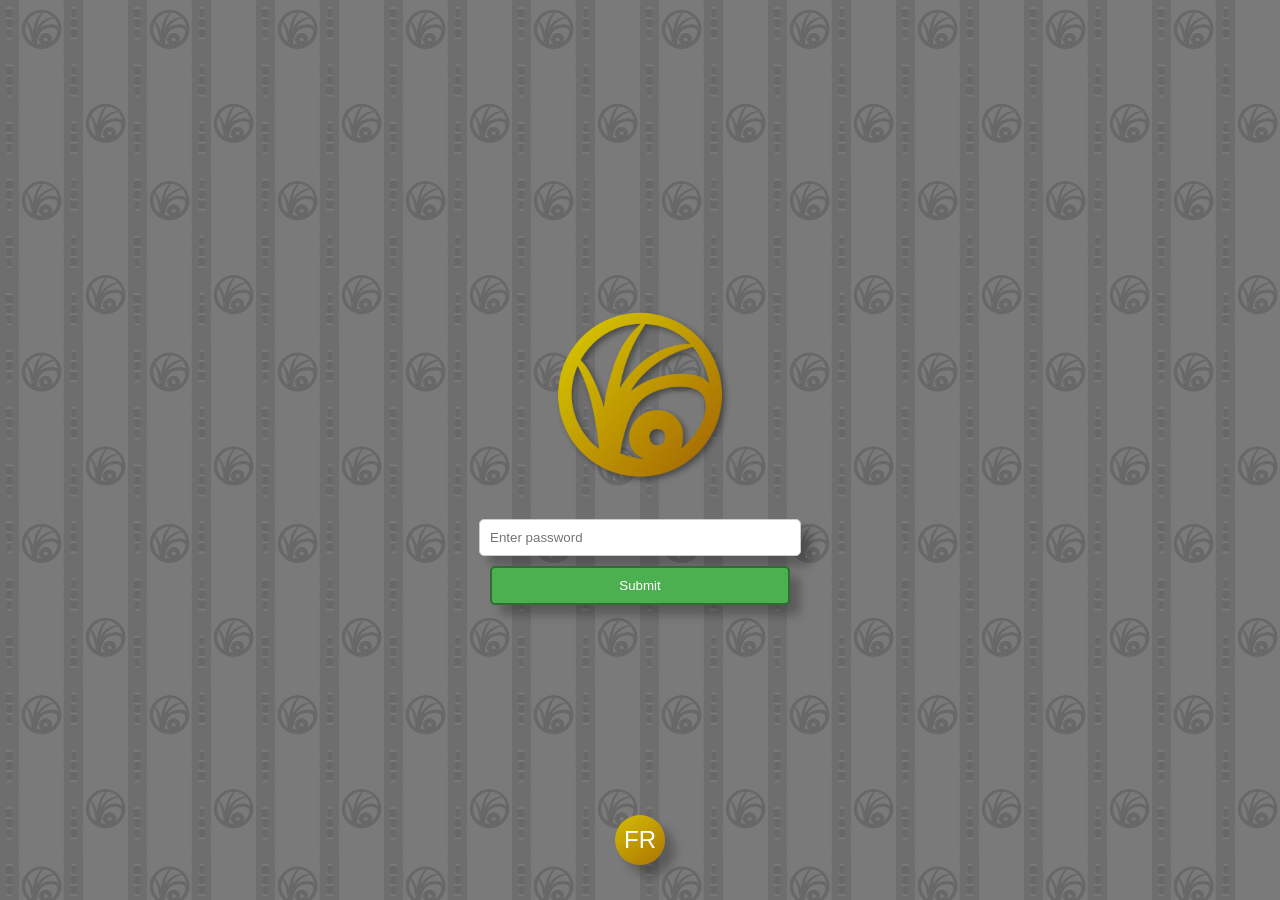
<file: en/index.html>
<!DOCTYPE html>
<html lang="fr">
<head>
    <meta charset="UTF-8">
    <meta name="viewport" content="width=device-width, initial-scale=1.0">
    <link rel="stylesheet" href="../style.css">
    <title>Vernacularly Fastened Door</title>
    <style>
        body, html {
            background-image: url("../images/wallpaper.png");
            background-size: 10%;
            height: 100%;
            width: 100%;
            margin: 0;
            display: flex;
            justify-content: center;
            align-items: center;
        }

        .container {
            text-align: center;
            width: 100%;
            max-width: 400px;
            padding: 20px;
            box-sizing: border-box;
        }

    </style>
</head>
<body>
    <div class="container">
        <img src="../images/vfd.png" alt="VFD logo" style="max-width: 200px; height: auto">
        <br>
        <input type="password" id="password" placeholder="Enter password">
        <br>
        <button id="submitButton" onclick="checkPassword()">Submit</button>
    </div>

    <script>
        function checkPassword() {
            var password = document.getElementById("password").value;
            var passwordField = document.getElementById("password");

            if (password === "vfd") {
                window.location.href = "intel.html";
            } else if (password === "quiet") {
                window.location.href = "quiet.html";
            } else if (password === "fire") {
                window.location.href = "fire.html";
            } else {
                passwordField.classList.add('error');
                setTimeout(function() {
                    passwordField.classList.remove('error');
                }, 500);
            }
        }

        document.getElementById("password").addEventListener("keypress", function(event) {
            if (event.key === "Enter") {
                checkPassword();
            }
        });
    </script>

    <div class="footer">
      <div class="footer-box">
        <a href="../fr/index.html">
          <div>FR</div>
          <span class="tooltip">Français</span>
        </a>
      </div>
    </div>  

</body>
</html>
</file>
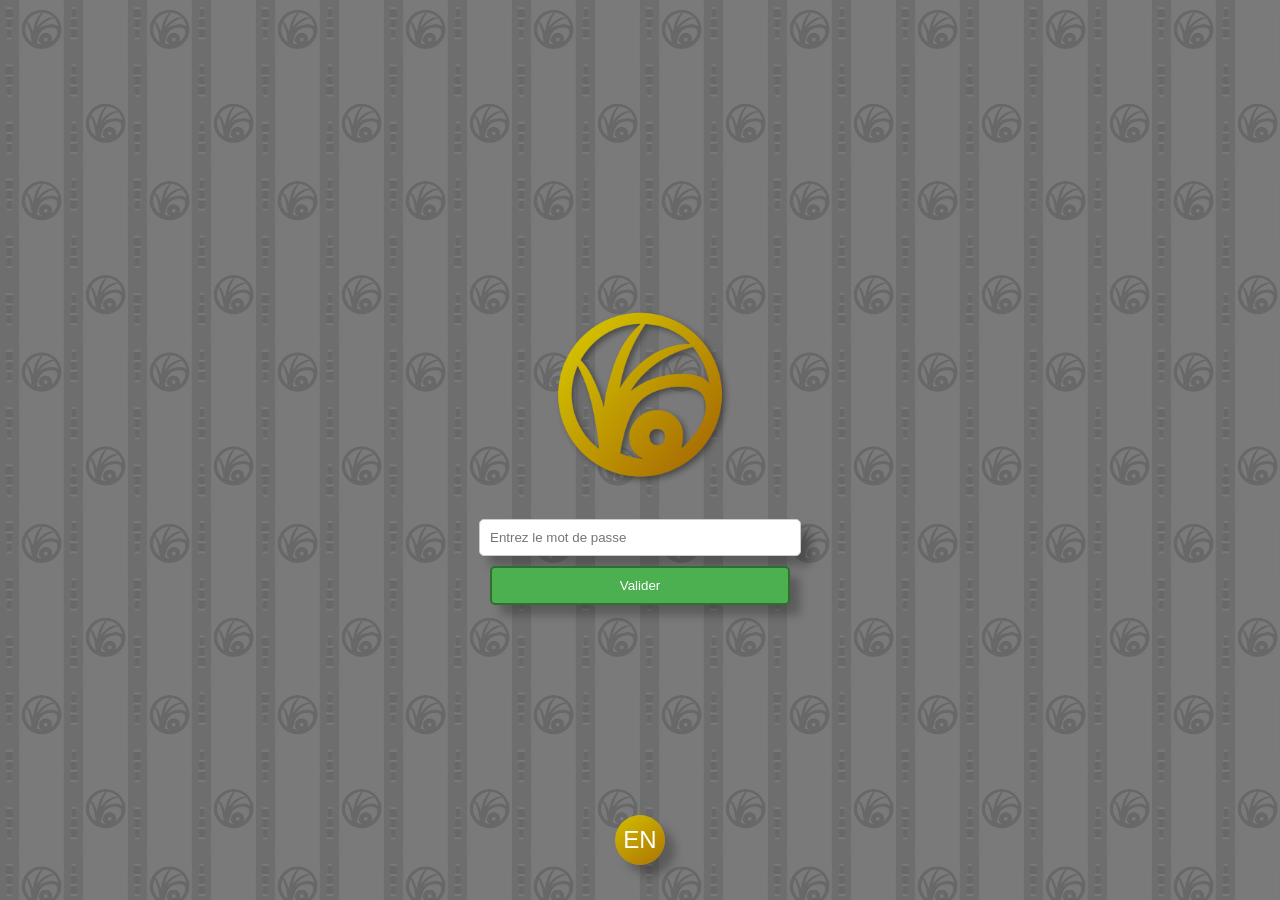
<file: fr/index.html>
<!DOCTYPE html>
<html lang="fr">
<head>
    <meta charset="UTF-8">
    <meta name="viewport" content="width=device-width, initial-scale=1.0">
    <link rel="stylesheet" href="../style.css">
    <title>Verrou à Fermeture Didactique </title>
    <style>
        body, html {
            background-image: url("../images/wallpaper.png");
            background-size: 10%;
            height: 100%;
            width: 100%;
            margin: 0;
            display: flex;
            justify-content: center;
            align-items: center;
        }

        .container {
            text-align: center;
            width: 100%;
            max-width: 400px;
            padding: 20px;
            box-sizing: border-box;
        }

    </style>
</head>
<body>
    <div class="container">
        <img src="../images/vfd.png" alt="VFD logo" style="max-width: 200px; height: auto">
        <br>
        <input type="password" id="password" placeholder="Entrez le mot de passe">
        <br>
        <button id="submitButton" onclick="checkPassword()">Valider</button>
    </div>

    <script>
        function checkPassword() {
            var password = document.getElementById("password").value;
            var passwordField = document.getElementById("password");

            if (password === "vfd") {
                window.location.href = "intel.html";
            } else if (password === "paisible") {
                window.location.href = "quiet.html";
            } else if (password === "feu") {
                window.location.href = "fire.html";
            } else {
                passwordField.classList.add('error');
                setTimeout(function() {
                    passwordField.classList.remove('error');
                }, 500);
            }
        }

        document.getElementById("password").addEventListener("keypress", function(event) {
            if (event.key === "Enter") {
                checkPassword();
            }
        });
    </script>

    <div class="footer">
      <div class="footer-box">
        <a href="../en/index.html">
          <div>EN</div>
          <span class="tooltip">English</span>
        </a>
      </div>
    </div>   

</body>
</html>
</file>
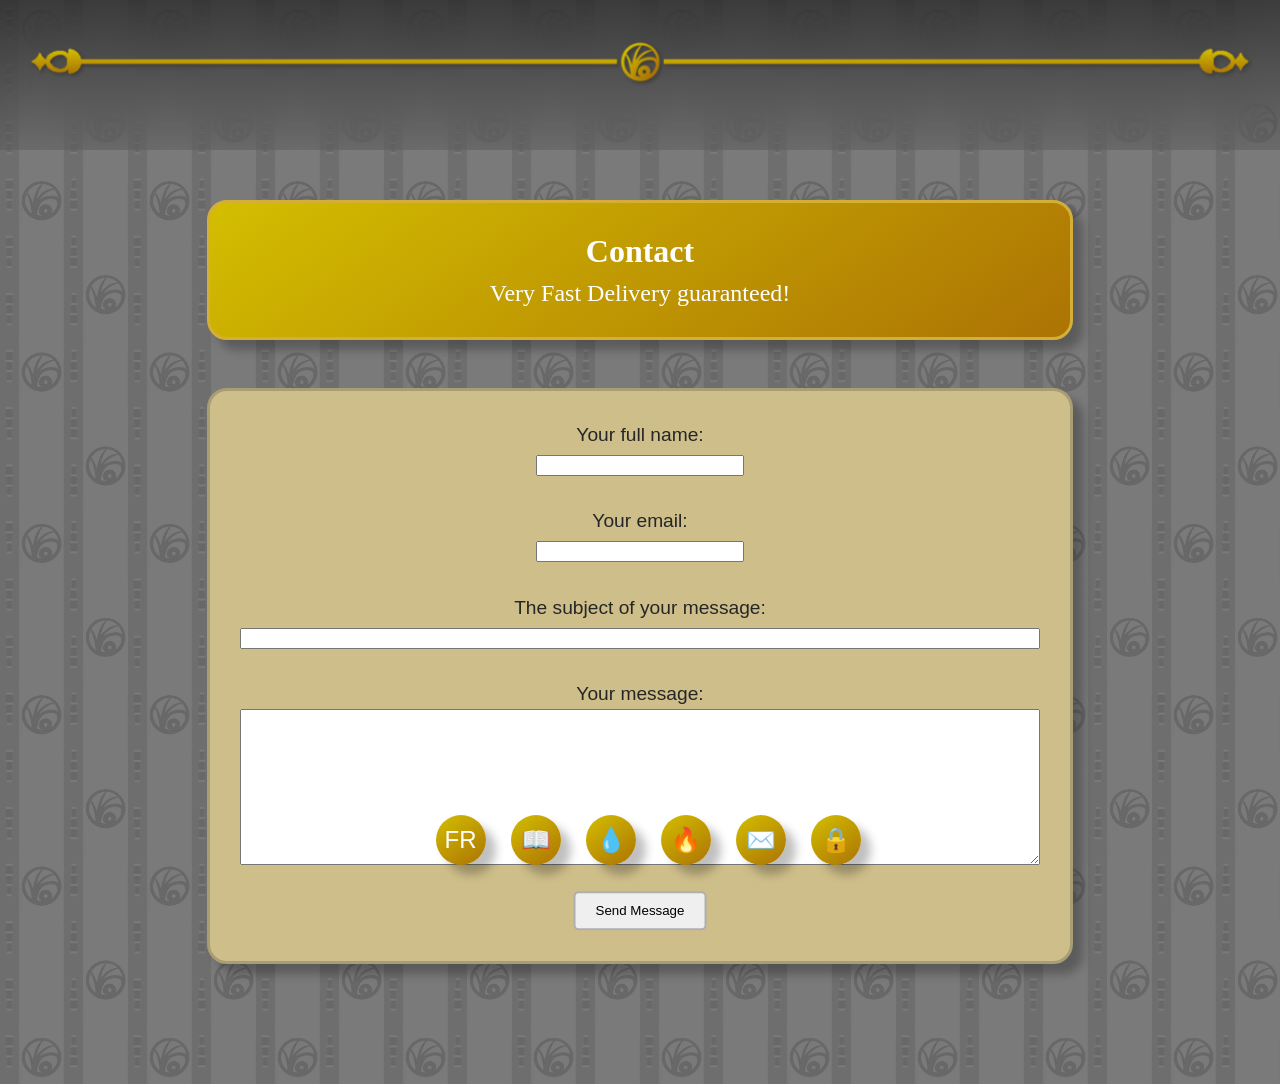
<file: en/contact.html>
<!DOCTYPE html>
<html lang="fr">
<head>
    <meta charset="UTF-8">
    <meta name="viewport" content="width=device-width, initial-scale=1.0">
    <link rel="stylesheet" href="../style.css">
    <title>Contact</title>
    <style>
        body {
            background-image: url("../images/wallpaper.png");
        }

        .board {
          margin: 0 auto 7.5rem auto;
        }
    </style>
</head>

<body>
    <header>
            <img src="../images/header.png" alt="Header">
    </header>
    
    <div class="plate">
        <h1>Contact</h1>
        <h2>Very Fast Delivery guaranteed!</h2>
      </div>

<div class="board">
  <form action="https://formspree.io/f/mbljyeza" method="POST">
    
    <label for="name">Your full name:</label><br>
    <input required type="text" name="name" style="width: 25%"><br><br>
    
    <label for="email">Your email:</label><br>
    <input required type="email" name="email" style="width: 25%"><br><br>
    
    <label for="subject">The subject of your message:</label><br>
    <input required type="text" name="subject" style="width: 99%"><br><br>
    
    <label for="message">Your message:</label><br>
    <textarea required name="message" rows="10" cols="105" style="max-height: 500px; resize: vertical"></textarea><br><br>

    <div class="submit-container">
      <input type="submit" value="Send Message" class="submitbutton">
    </div><br>
</form>
  </div>

    <div class="footer">
      <div class="footer-box">
        <a href="../fr/contact.html">
          <div>FR</div>
          <span class="tooltip">Français</span>
        </a>
        <a href="intel.html">
          <div>📖</div>
          <span class="tooltip">Intel</span>
        </a>
        <a href="quiet.html">
          <div>💧</div>
          <span class="tooltip">Fire-Fighting side</span>
        </a>
        <a href="fire.html">
          <div>🔥</div>
          <span class="tooltip">Fire-Starting side</span>
        </a>
        <a href="contact.html">
          <div>✉️</div>
          <span class="tooltip">Contact</span>
        </a>
        <a href="index.html">
          <div>🔒</div>
          <span class="tooltip">Lock session</span>
        </a>
      </div>
    </div>    
</body>
</html>
</file>
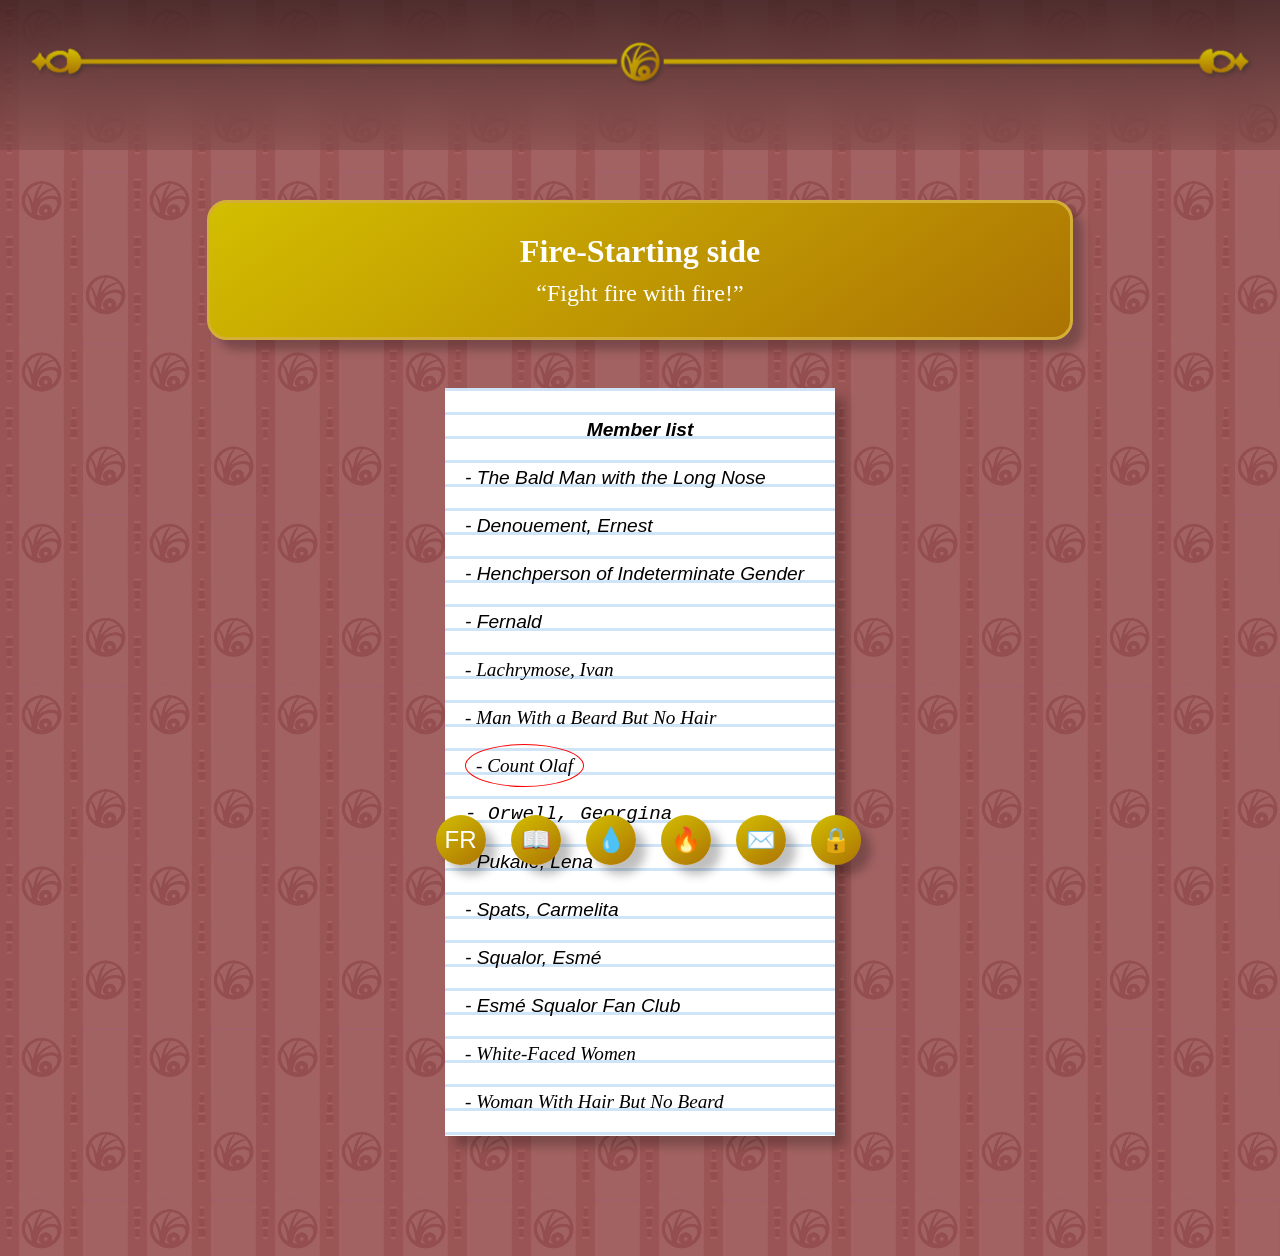
<file: en/fire.html>
<!DOCTYPE html>
<html lang="fr">
<head>
    <meta charset="UTF-8">
    <meta name="viewport" content="width=device-width, initial-scale=1.0">
    <link rel="stylesheet" href="../style.css">
    <title>Fire-Starting side</title>
    <style>
        body {
            background-image: url("../images/wallpaper2.png");
        }
    </style>
</head>

<body>
    <header>
            <img src="../images/header.png" alt="Header">
    </header>

    <div class="plate">
      <h1>Fire-Starting side</h1>
      <h2>“Fight fire with fire!”</h2>
    </div>
    
    <div class="paper">
      <p style="text-align: center; font-weight: bold">Member list</p>
      <p style="font-family: Arial, sans-serif">- The Bald Man with the Long Nose</p>
      <p style="font-family: Verdana, sans-serif">- Denouement, Ernest</p>
      <p style="font-family: Tahoma, sans-serif">- Henchperson of Indeterminate Gender</p>
      <p style="font-family: Trebuchet MS, sans-serif">- Fernald</p>
      <p style="font-family: Times New Roman, serif">- Lachrymose, Ivan</p>
      <p style="font-family: Georgia, serif">- Man With a Beard But No Hair</p>
      <p style="font-family: Garamond, serif; border: 1px solid red; border-radius: 50%; padding: 10px; display: inline">- Count Olaf</p>
      <p style="font-family: Courier New, monospace">- Orwell, Georgina</p>
      <p style="font-family: Arial, sans-serif">- Pukalie, Lena</p>
      <p style="font-family: Verdana, sans-serif">- Spats, Carmelita</p>
      <p style="font-family: Tahoma, sans-serif">- Squalor, Esmé</p>
      <p style="font-family: Trebuchet MS, sans-serif">- Esmé Squalor Fan Club</p>
      <p style="font-family: Times New Roman, serif">- White-Faced Women</p>
      <p style="font-family: Georgia, serif">- Woman With Hair But No Beard</p>         
  </div>

  <div class="footer">
    <div class="footer-box">
        <a href="../fr/fire.html">
          <div>FR</div>
          <span class="tooltip">Français</span>
        </a>
      <a href="intel.html">
        <div>📖</div>
        <span class="tooltip">Intel</span>
      </a>
      <a href="quiet.html">
        <div>💧</div>
        <span class="tooltip">Fire-Fighting side</span>
      </a>
      <a href="fire.html">
        <div>🔥</div>
        <span class="tooltip">Fire-Starting side</span>
      </a>
      <a href="contact.html">
        <div>✉️</div>
        <span class="tooltip">Contact</span>
      </a>
      <a href="index.html">
        <div>🔒</div>
        <span class="tooltip">Lock session</span>
      </a>
    </div>
  </div>    
</body>
</html>
</file>
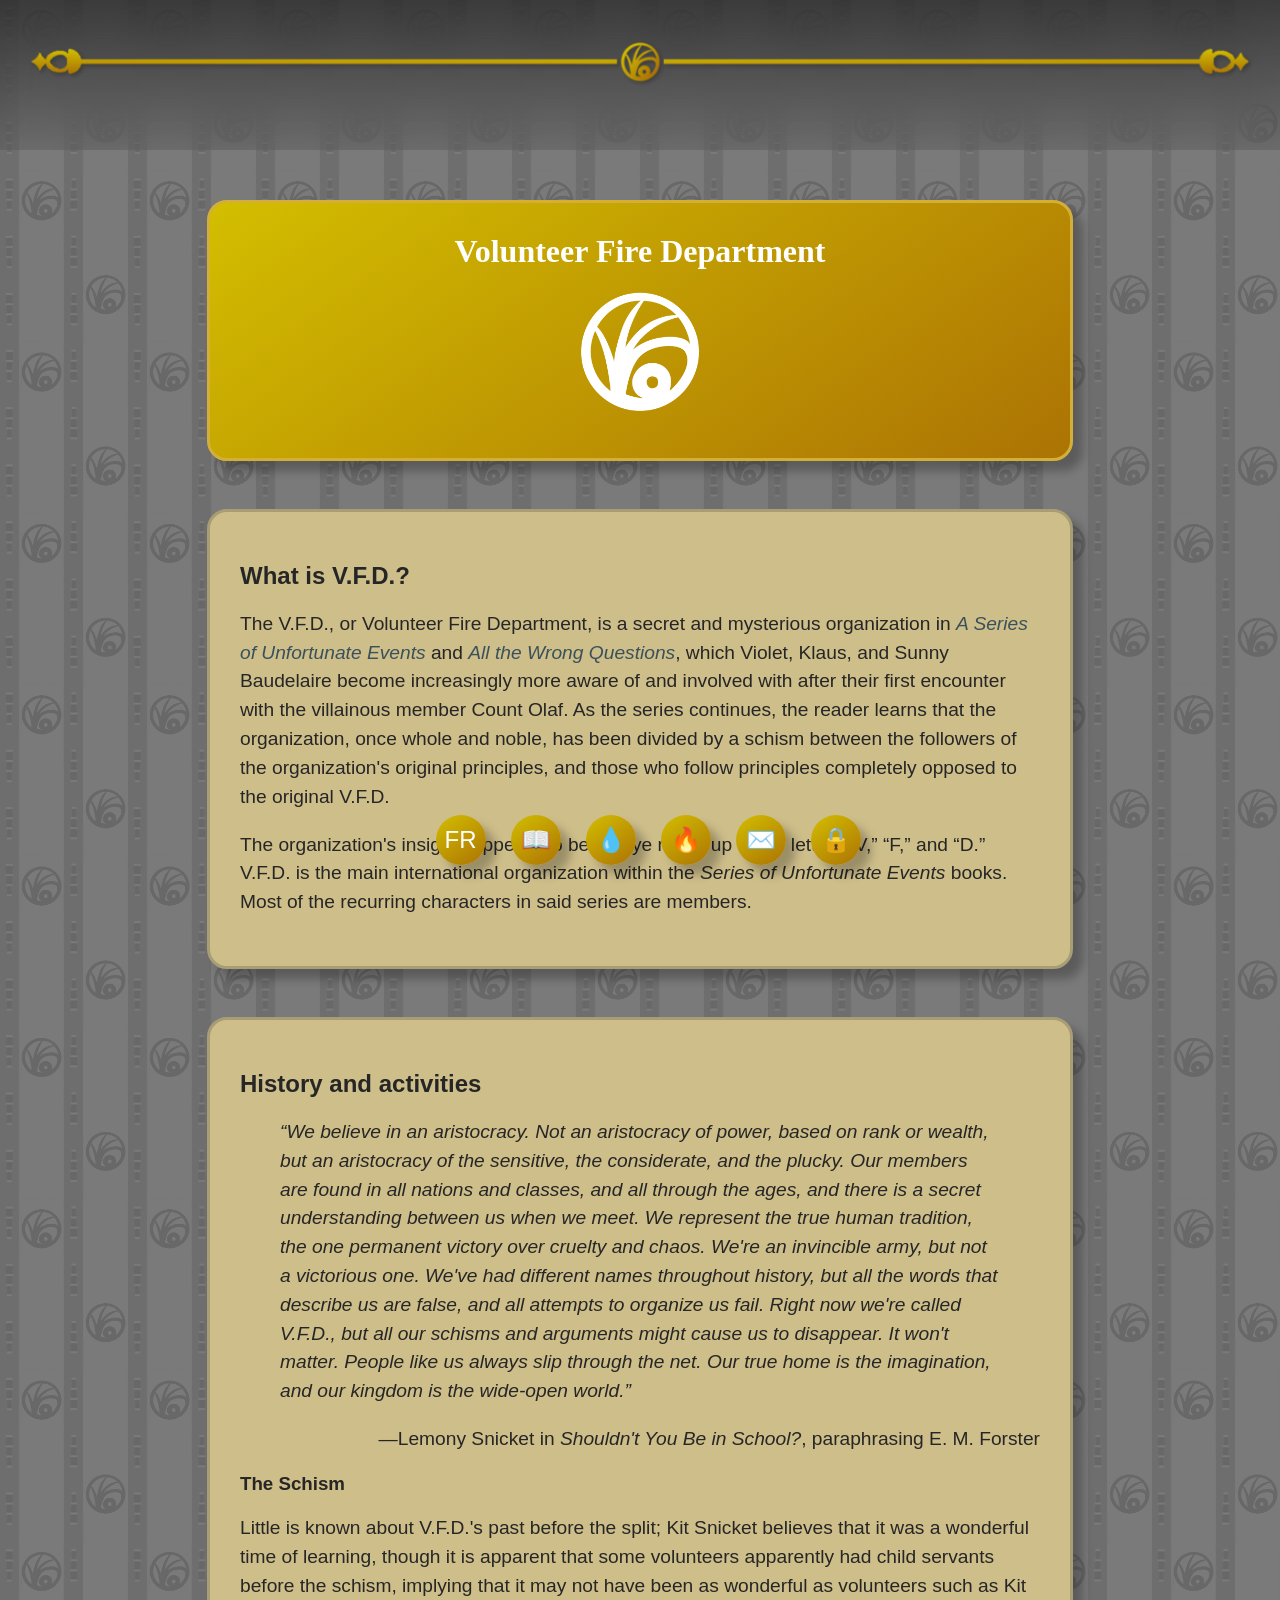
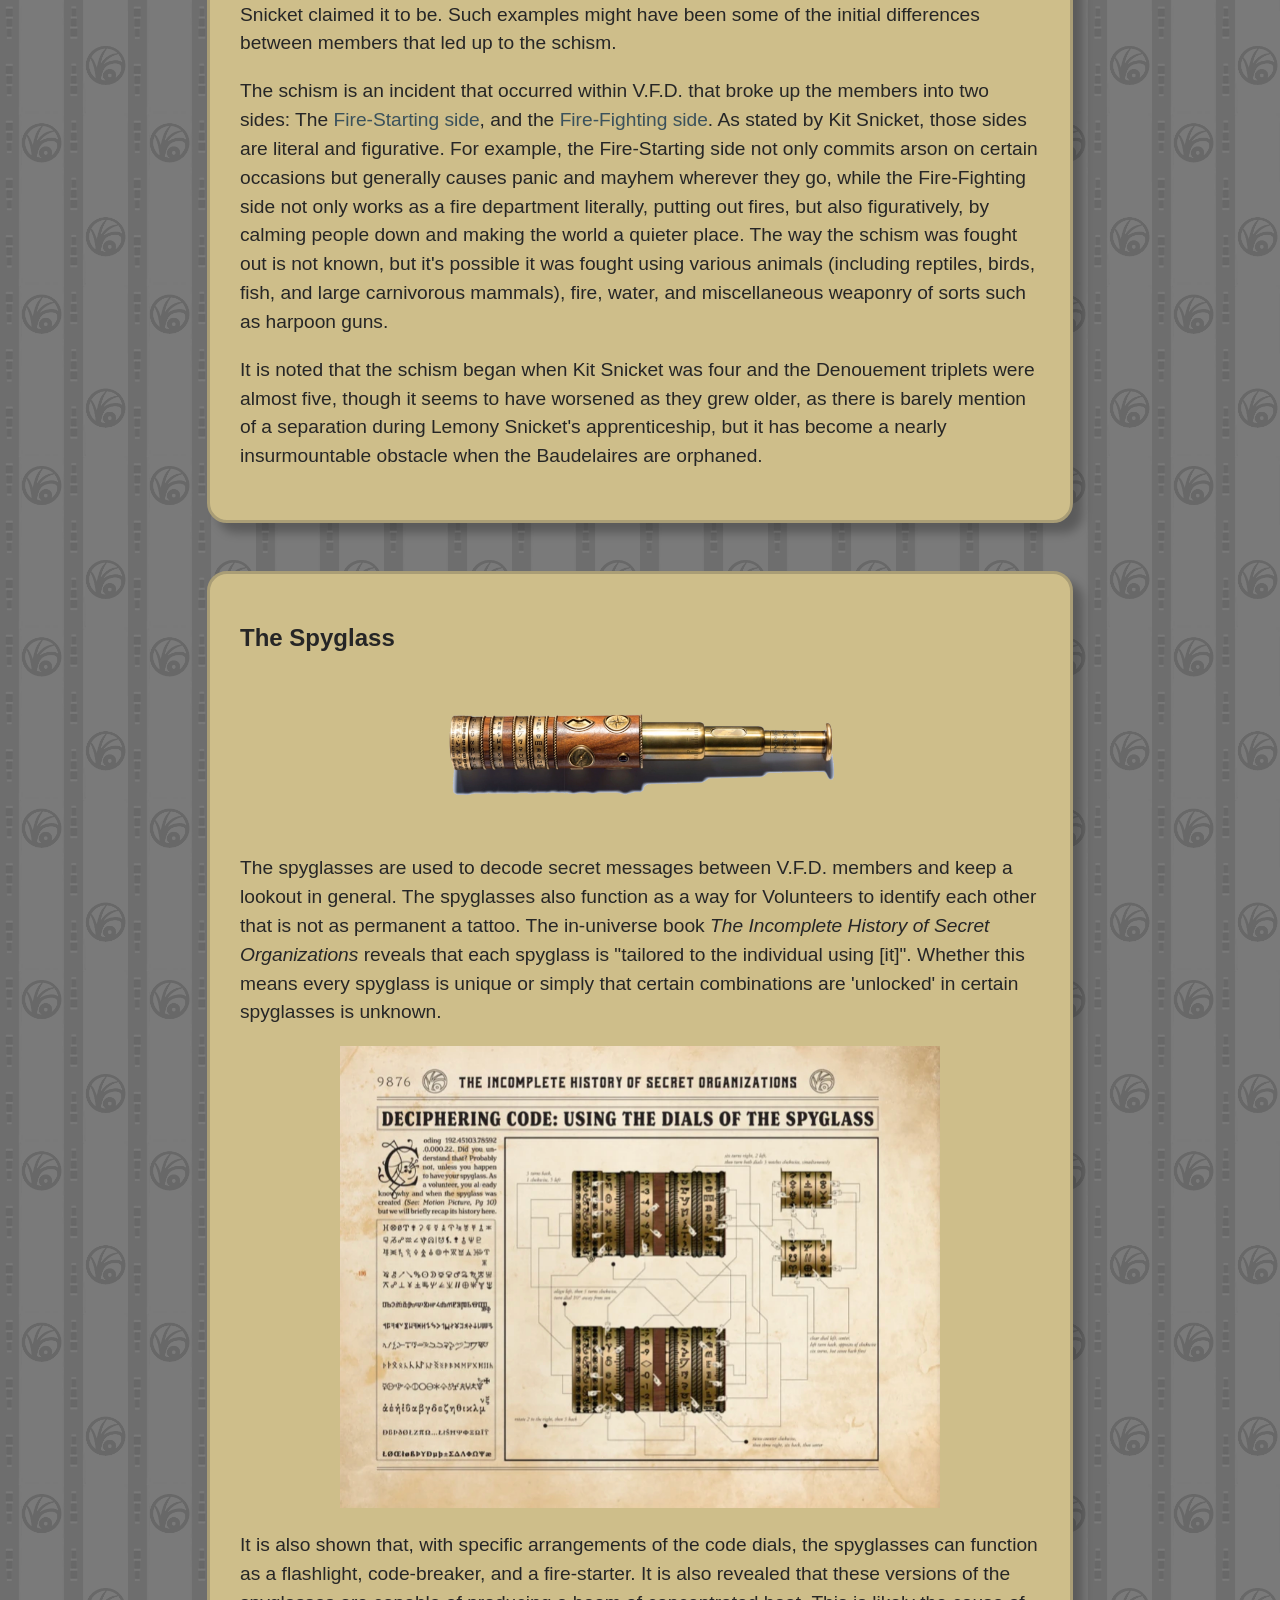
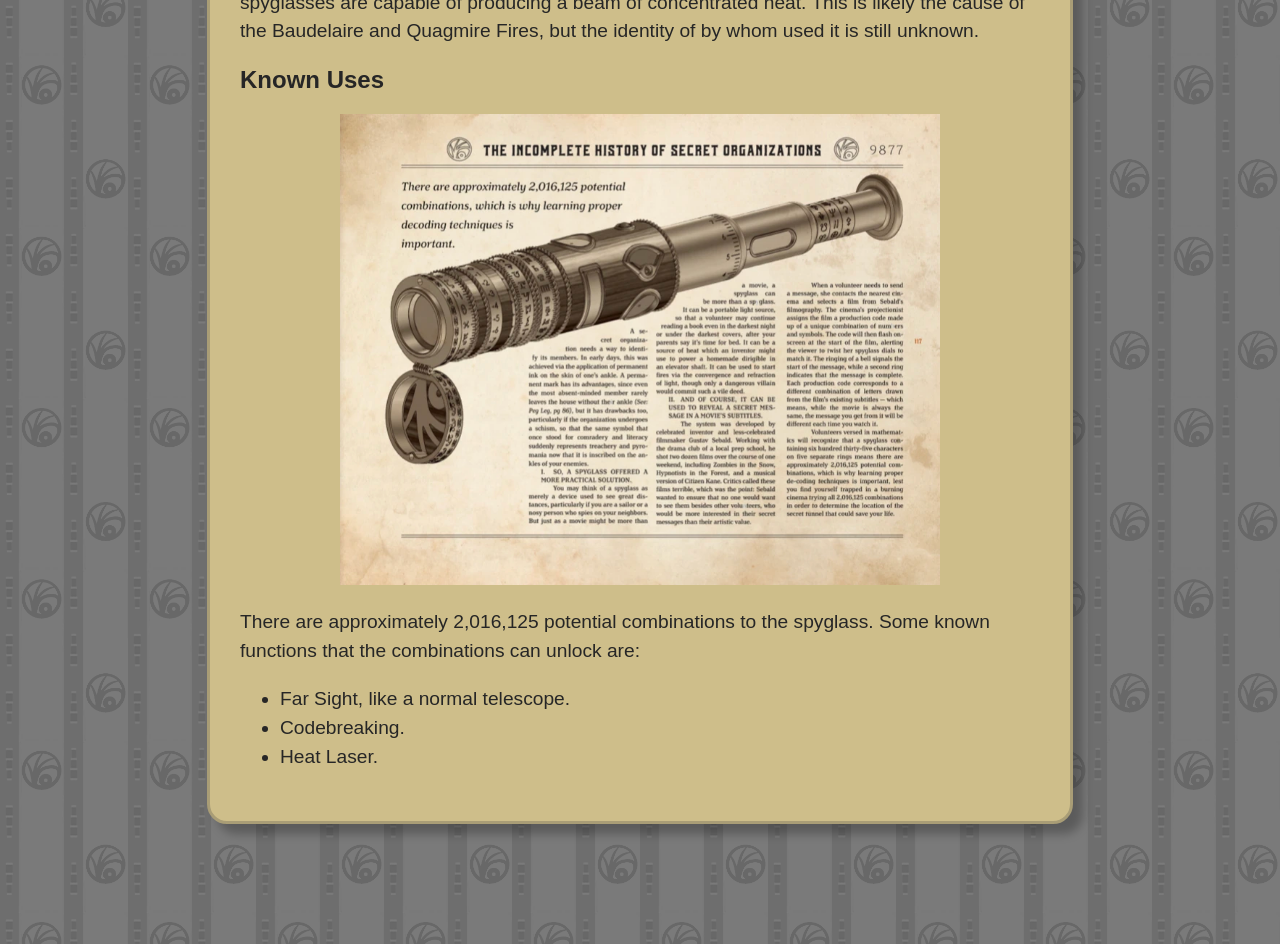
<file: en/intel.html>
<!DOCTYPE html>
<html lang="fr">
<head>
    <meta charset="UTF-8">
    <meta name="viewport" content="width=device-width, initial-scale=1.0">
    <link rel="stylesheet" href="../style.css">
    <title>Intel</title>
    <style>
        body {
            background-image: url("../images/wallpaper.png");
        }
    </style>
</head>

<body>
  <header>
    <img src="../images/header.png" alt="Header">
  </header>
  
  <div class="plate">
    <h1>Volunteer Fire Department</h1>
    <img src="../images/vfd1.png" alt="VFD white logo" style="max-width: 9rem; height: auto">
  </div>
      
  <div class="board">
    <h2>What is V.F.D.?</h2>
    <p>The V.F.D., or Volunteer Fire Department, is a secret and mysterious organization in <a href="https://en.wikipedia.org/wiki/A_Series_of_Unfortunate_Events"><i>A Series of Unfortunate Events</i></a> and <a href="https://en.wikipedia.org/wiki/All_the_Wrong_Questions"><i>All the Wrong Questions</i></a>, which Violet, Klaus, and Sunny Baudelaire become increasingly more aware of and involved with after their first encounter with the villainous member Count Olaf. As the series continues, the reader learns that the organization, once whole and noble, has been divided by a schism between the followers of the organization's original principles, and those who follow principles completely opposed to the original V.F.D.</p>
    <p>The organization's insignia appears to be an eye made up of the letters “V,” “F,” and “D.” V.F.D. is the main international organization within the <i>Series of Unfortunate Events</i> books. Most of the recurring characters in said series are members.</p>
  </div>
  
  <div class="board">
    <h2>History and activities</h2>
    <blockquote>“We believe in an aristocracy. Not an aristocracy of power, based on rank or wealth, but an aristocracy of the sensitive, the considerate, and the plucky. Our members are found in all nations and classes, and all through the ages, and there is a secret understanding between us when we meet. We represent the true human tradition, the one permanent victory over cruelty and chaos. We're an invincible army, but not a victorious one. We've had different names throughout history, but all the words that describe us are false, and all attempts to organize us fail. Right now we're called V.F.D., but all our schisms and arguments might cause us to disappear. It won't matter. People like us always slip through the net. Our true home is the imagination, and our kingdom is the wide-open world.”</blockquote>
    <p style="text-align: right">—Lemony Snicket in <i>Shouldn't You Be in School?</i>, paraphrasing E. M. Forster</p>
    <h3>The Schism</h3>
    <p>Little is known about V.F.D.'s past before the split; Kit Snicket believes that it was a wonderful time of learning, though it is apparent that some volunteers apparently had child servants before the schism, implying that it may not have been as wonderful as volunteers such as Kit Snicket claimed it to be. Such examples might have been some of the initial differences between members that led up to the schism.</p>
    <p>The schism is an incident that occurred within V.F.D. that broke up the members into two sides: The <a href="fire.html">Fire-Starting side</a>, and the <a href="quiet.html">Fire-Fighting side</a>. As stated by Kit Snicket, those sides are literal and figurative. For example, the Fire-Starting side not only commits arson on certain occasions but generally causes panic and mayhem wherever they go, while the Fire-Fighting side not only works as a fire department literally, putting out fires, but also figuratively, by calming people down and making the world a quieter place. The way the schism was fought out is not known, but it's possible it was fought using various animals (including reptiles, birds, fish, and large carnivorous mammals), fire, water, and miscellaneous weaponry of sorts such as harpoon guns.</p>
    <p>It is noted that the schism began when Kit Snicket was four and the Denouement triplets were almost five, though it seems to have worsened as they grew older, as there is barely mention of a separation during Lemony Snicket's apprenticeship, but it has become a nearly insurmountable obstacle when the Baudelaires are orphaned.</p>
  </div>

  <div class="board" style="margin: 0 auto 7.5rem auto">
    <h2>The Spyglass</h2>
    <img src="../images/spyglass.webp" alt="Spyglass" style="max-width: 50%; height: auto" class="center_iùage">
    <p>The spyglasses are used to decode secret messages between V.F.D. members and keep a lookout in general. The spyglasses also function as a way for Volunteers to identify each other that is not as permanent a tattoo. The in-universe book <i>The Incomplete History of Secret Organizations</i> reveals that each spyglass is "tailored to the individual using [it]". Whether this means every spyglass is unique or simply that certain combinations are 'unlocked' in certain spyglasses is unknown.</p>
    <img src="../images/spyglass_deciphering.webp" alt="Spyglass" style="max-width: 75%; height: auto" class="center_iùage">
    <p>It is also shown that, with specific arrangements of the code dials, the spyglasses can function as a flashlight, code-breaker, and a fire-starter. It is also revealed that these versions of the spyglasses are capable of producing a beam of concentrated heat. This is likely the cause of the Baudelaire and Quagmire Fires, but the identity of by whom used it is still unknown.</p>
    <h2>Known Uses</h2>
    <img src="../images/spyglass_overview.webp" alt="Spyglass" style="max-width: 75%; height: auto" class="center_iùage">
    <P>There are approximately 2,016,125 potential combinations to the spyglass. Some known functions that the combinations can unlock are:</P>
    <ul>
      <li>Far Sight, like a normal telescope.</li>
      <li>Codebreaking.</li>
      <li>Heat Laser.</li>
    </ul>
  </div>

  <div class="footer">
    <div class="footer-box">
        <a href="../fr/intel.html">
          <div>FR</div>
          <span class="tooltip">Français</span>
        </a>
      <a href="intel.html">
        <div>📖</div>
        <span class="tooltip">Intel</span>
      </a>
      <a href="quiet.html">
        <div>💧</div>
        <span class="tooltip">Fire-Fighting side</span>
      </a>
      <a href="fire.html">
        <div>🔥</div>
        <span class="tooltip">Fire-Starting side</span>
      </a>
      <a href="contact.html">
        <div>✉️</div>
        <span class="tooltip">Contact</span>
      </a>
      <a href="index.html">
        <div>🔒</div>
        <span class="tooltip">Lock session</span>
      </a>
    </div>
  </div>    
</body>
</html>
</file>
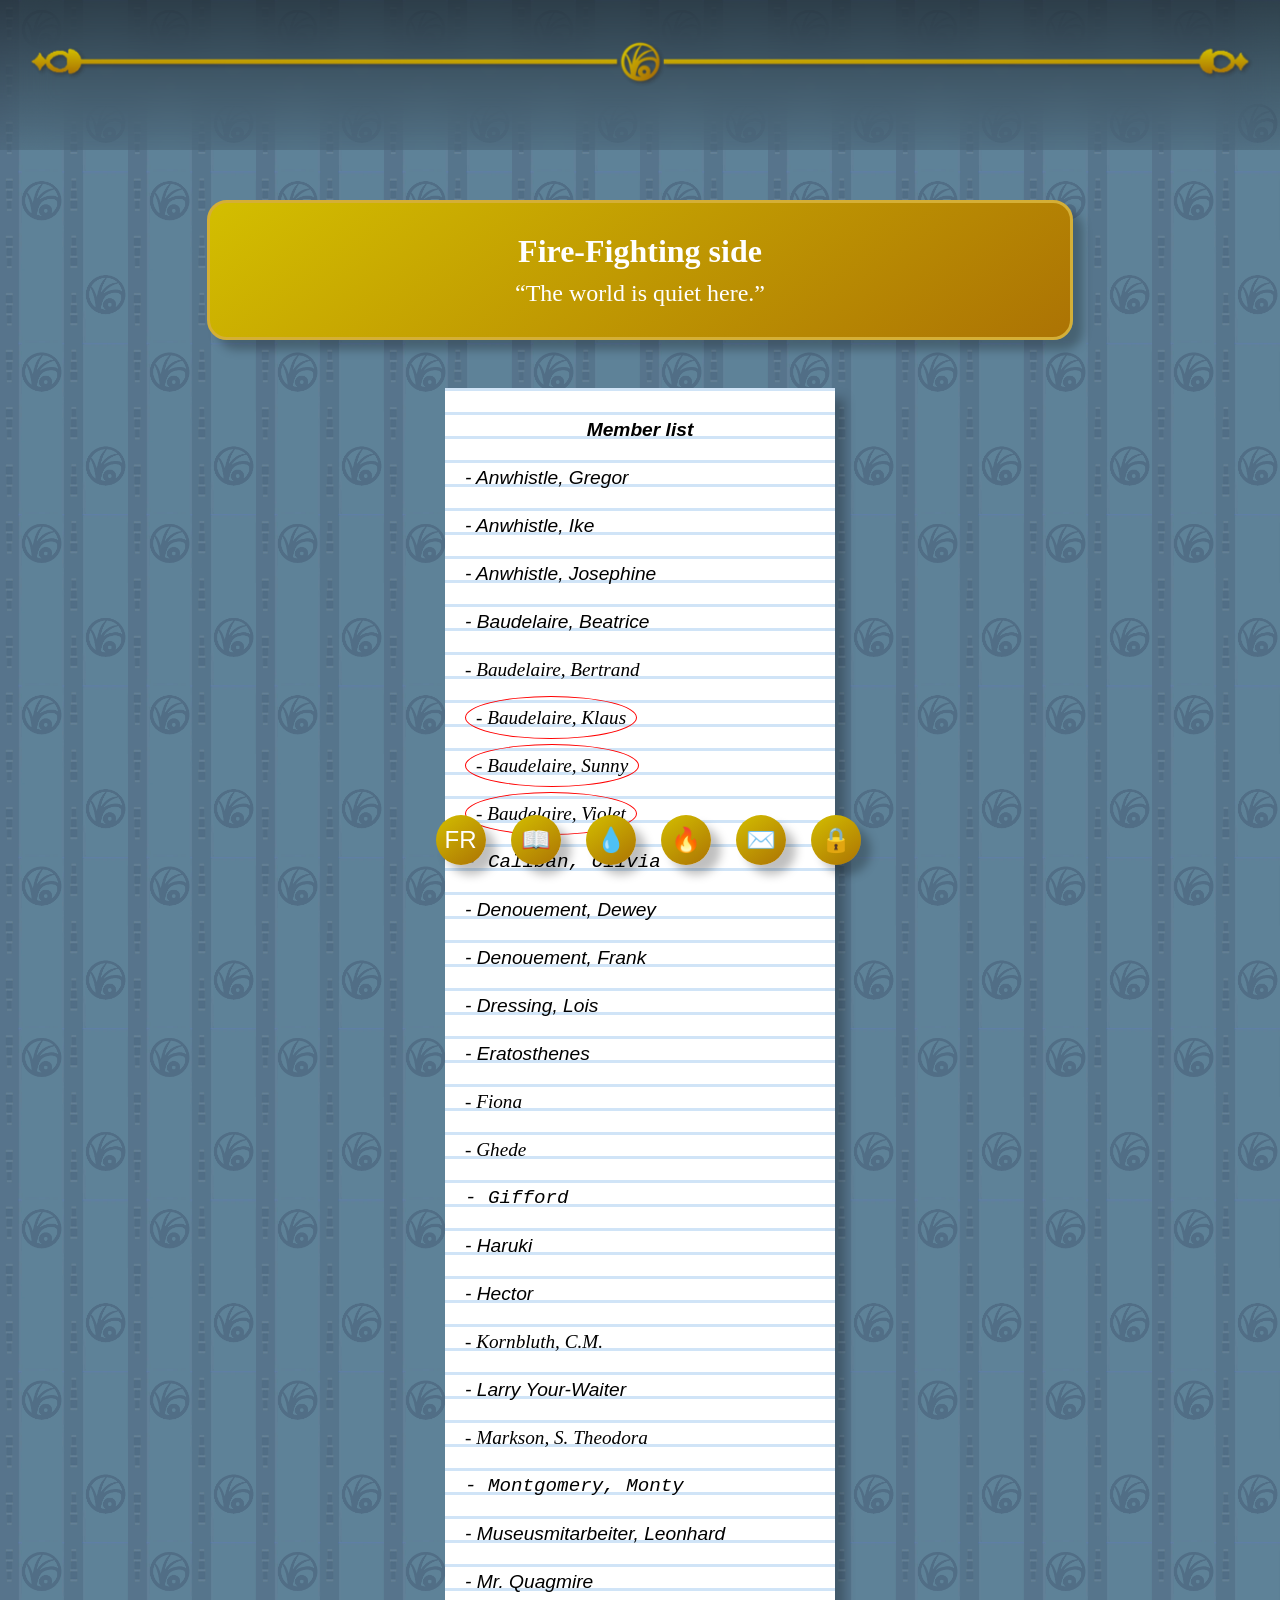
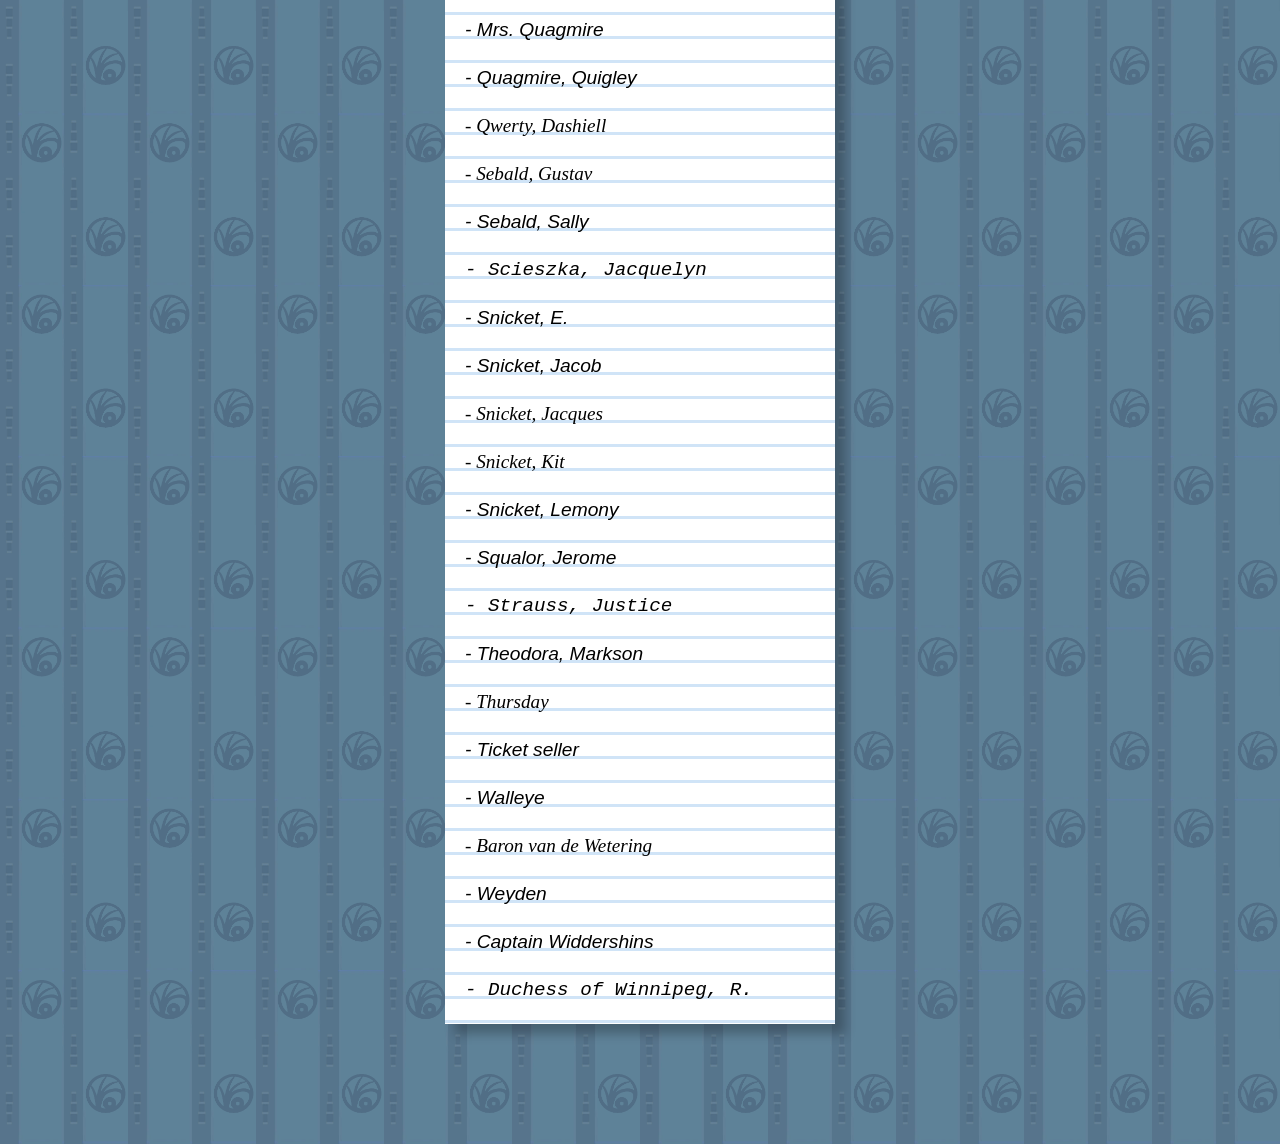
<file: en/quiet.html>
<!DOCTYPE html>
<html lang="fr">
<head>
    <meta charset="UTF-8">
    <meta name="viewport" content="width=device-width, initial-scale=1.0">
    <link rel="stylesheet" href="../style.css">
    <title>Fire-Fighting side</title>
    <style>
        body {
            background-image: url("../images/wallpaper1.png");
        }
    </style>
</head>

<body>
    <header>
            <img src="../images/header.png" alt="Header">
    </header>
    
    <div class="plate">
        <h1>Fire-Fighting side</h1>
        <h2>“The world is quiet here.”</h2>
    </div>

    <div class="paper">
        <p style="text-align: center; font-weight: bold">Member list</p>
        <p style="font-family: Arial, sans-serif">- Anwhistle, Gregor</p>
        <p style="font-family: Verdana, sans-serif">- Anwhistle, Ike</p>
        <p style="font-family: Tahoma, sans-serif">- Anwhistle, Josephine</p>
        <p style="font-family: Trebuchet MS, sans-serif">- Baudelaire, Beatrice</p>
        <p style="font-family: Times New Roman, serif">- Baudelaire, Bertrand</p>
        <p style="font-family: Garamond, serif; border: 1px solid red; border-radius: 50%; padding: 10px; display: inline">- Baudelaire, Klaus</p><br><br>
        <p style="font-family: Garamond, serif; border: 1px solid red; border-radius: 50%; padding: 10px; display: inline; line-height: 30px">- Baudelaire, Sunny</p><br><br>
        <p style="font-family: Garamond, serif; border: 1px solid red; border-radius: 50%; padding: 10px; display: inline; line-height: 30px">- Baudelaire, Violet</p>
        <p style="font-family: Courier New, monospace">- Caliban, Olivia</p>
        <p style="font-family: Arial, sans-serif">- Denouement, Dewey</p>
        <p style="font-family: Verdana, sans-serif">- Denouement, Frank</p>
        <p style="font-family: Tahoma, sans-serif">- Dressing, Lois</p>
        <p style="font-family: Trebuchet MS, sans-serif">- Eratosthenes</p>
        <p style="font-family: Times New Roman, serif">- Fiona</p>
        <p style="font-family: Georgia, serif">- Ghede</p>
        <p style="font-family: Courier New, monospace">- Gifford</p>
        <p style="font-family: Verdana, sans-serif">- Haruki</p>
        <p style="font-family: Tahoma, sans-serif">- Hector</p>
        <p style="font-family: Times New Roman, serif">- Kornbluth, C.M.</p>
        <p style="font-family: Trebuchet MS, sans-serif">- Larry Your-Waiter</p>
        <p style="font-family: Georgia, serif">- Markson, S. Theodora</p>
        <p style="font-family: Courier New, monospace">- Montgomery, Monty</p>
        <p style="font-family: Arial, sans-serif">- Museusmitarbeiter, Leonhard</p>
        <p style="font-family: Verdana, sans-serif">- Mr. Quagmire</p>
        <p style="font-family: Tahoma, sans-serif">- Mrs. Quagmire</p>
        <p style="font-family: Trebuchet MS, sans-serif">- Quagmire, Quigley</p>
        <p style="font-family: Times New Roman, serif">- Qwerty, Dashiell</p>
        <p style="font-family: Georgia, serif">- Sebald, Gustav</p>
        <p style="font-family: Verdana, sans-serif">- Sebald, Sally</p>
        <p style="font-family: Courier New, monospace">- Scieszka, Jacquelyn</p>
        <p style="font-family: Tahoma, sans-serif">- Snicket, E.</p>
        <p style="font-family: Trebuchet MS, sans-serif">- Snicket, Jacob</p>
        <p style="font-family: Times New Roman, serif">- Snicket, Jacques</p>
        <p style="font-family: Georgia, serif">- Snicket, Kit</p>
        <p style="font-family: Verdana, sans-serif">- Snicket, Lemony</p>
        <p style="font-family: Tahoma, sans-serif">- Squalor, Jerome</p>
        <p style="font-family: Courier New, monospace">- Strauss, Justice</p>
        <p style="font-family: Arial, sans-serif">- Theodora, Markson</p>
        <p style="font-family: Times New Roman, serif">- Thursday</p>
        <p style="font-family: Verdana, sans-serif">- Ticket seller</p>
        <p style="font-family: Trebuchet MS, sans-serif">- Walleye</p>
        <p style="font-family: Georgia, serif">- Baron van de Wetering</p>
        <p style="font-family: Verdana, sans-serif">- Weyden</p>
        <p style="font-family: Tahoma, sans-serif">- Captain Widdershins</p>
        <p style="font-family: Courier New, monospace">- Duchess of Winnipeg, R.</p>        
    </div>

    <div class="footer">
      <div class="footer-box">
        <a href="../fr/quiet.html">
          <div>FR</div>
          <span class="tooltip">Français</span>
        </a>
        <a href="intel.html">
          <div>📖</div>
          <span class="tooltip">Intel</span>
        </a>
        <a href="quiet.html">
          <div>💧</div>
          <span class="tooltip">Fire-Fighting side</span>
        </a>
        <a href="fire.html">
          <div>🔥</div>
          <span class="tooltip">Fire-Starting side</span>
        </a>
        <a href="contact.html">
          <div>✉️</div>
          <span class="tooltip">Contact</span>
        </a>
        <a href="index.html">
          <div>🔒</div>
          <span class="tooltip">Lock session</span>
        </a>
      </div>
    </div>    
</body>
</html>
</file>
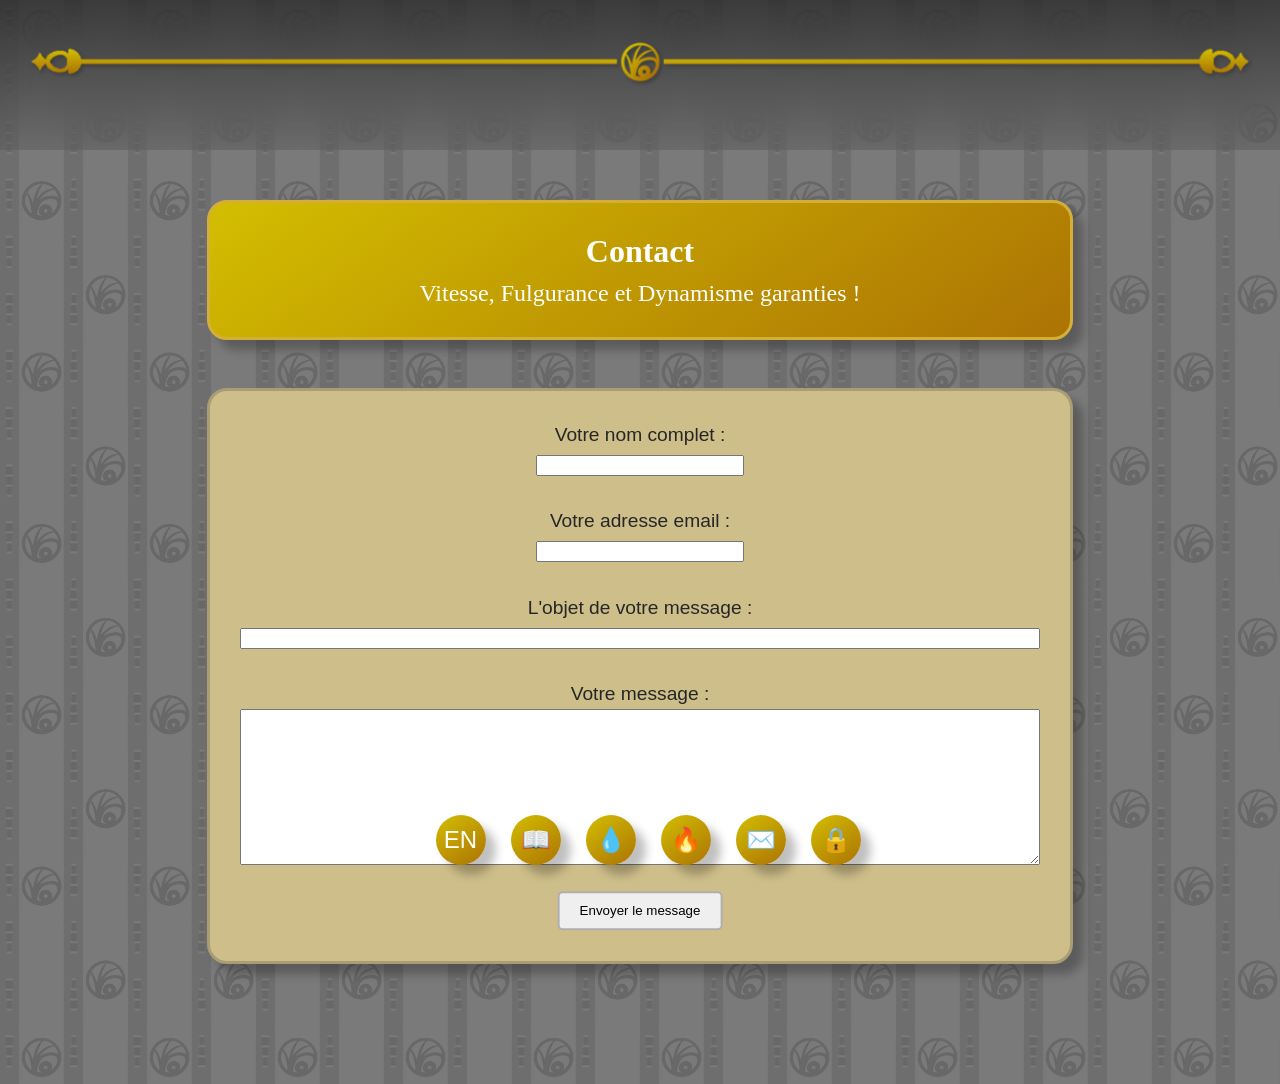
<file: fr/contact.html>
<!DOCTYPE html>
<html lang="fr">
<head>
    <meta charset="UTF-8">
    <meta name="viewport" content="width=device-width, initial-scale=1.0">
    <link rel="stylesheet" href="../style.css">
    <title>Contact</title>
    <style>
        body {
            background-image: url("../images/wallpaper.png");
        }

        .board {
          margin: 0 auto 7.5rem auto;
        }
    </style>
</head>

<body>
    <header>
            <img src="../images/header.png" alt="Header">
    </header>
    
    <div class="plate">
        <h1>Contact</h1>
        <h2>Vitesse, Fulgurance et Dynamisme garanties !</h2>
      </div>

<div class="board">
  <form action="https://formspree.io/f/mbljyeza" method="POST">
    
    <label for="name">Votre nom complet :</label><br>
    <input required type="text" name="name" style="width: 25%"><br><br>
    
    <label for="email">Votre adresse email :</label><br>
    <input required type="email" name="email" style="width: 25%"><br><br>
    
    <label for="subject">L'objet de votre message :</label><br>
    <input required type="text" name="subject" style="width: 99%"><br><br>
    
    <label for="message">Votre message :</label><br>
    <textarea required name="message" rows="10" cols="105" style="max-height: 500px; resize: vertical"></textarea><br><br>

    <div class="submit-container">
      <input type="submit" value="Envoyer le message" class="submitbutton">
    </div><br>
</form>
  </div>

    <div class="footer">
      <div class="footer-box">
        <a href="../en/contact.html">
          <div>EN</div>
          <span class="tooltip">English</span>
        </a>
        <a href="intel.html">
          <div>📖</div>
          <span class="tooltip">Renseignements</span>
        </a>
        <a href="quiet.html">
          <div>💧</div>
        <span class="tooltip">Nobles</span>
      </a>
      <a href="fire.html">
        <div>🔥</div>
        <span class="tooltip">Scélérats</span>
        </a>
        <a href="contact.html">
          <div>✉️</div>
          <span class="tooltip">Contact</span>
        </a>
        <a href="index.html">
          <div>🔒</div>
          <span class="tooltip">Verrouiller la session</span>
        </a>
      </div>
    </div>    
</body>
</html>
</file>
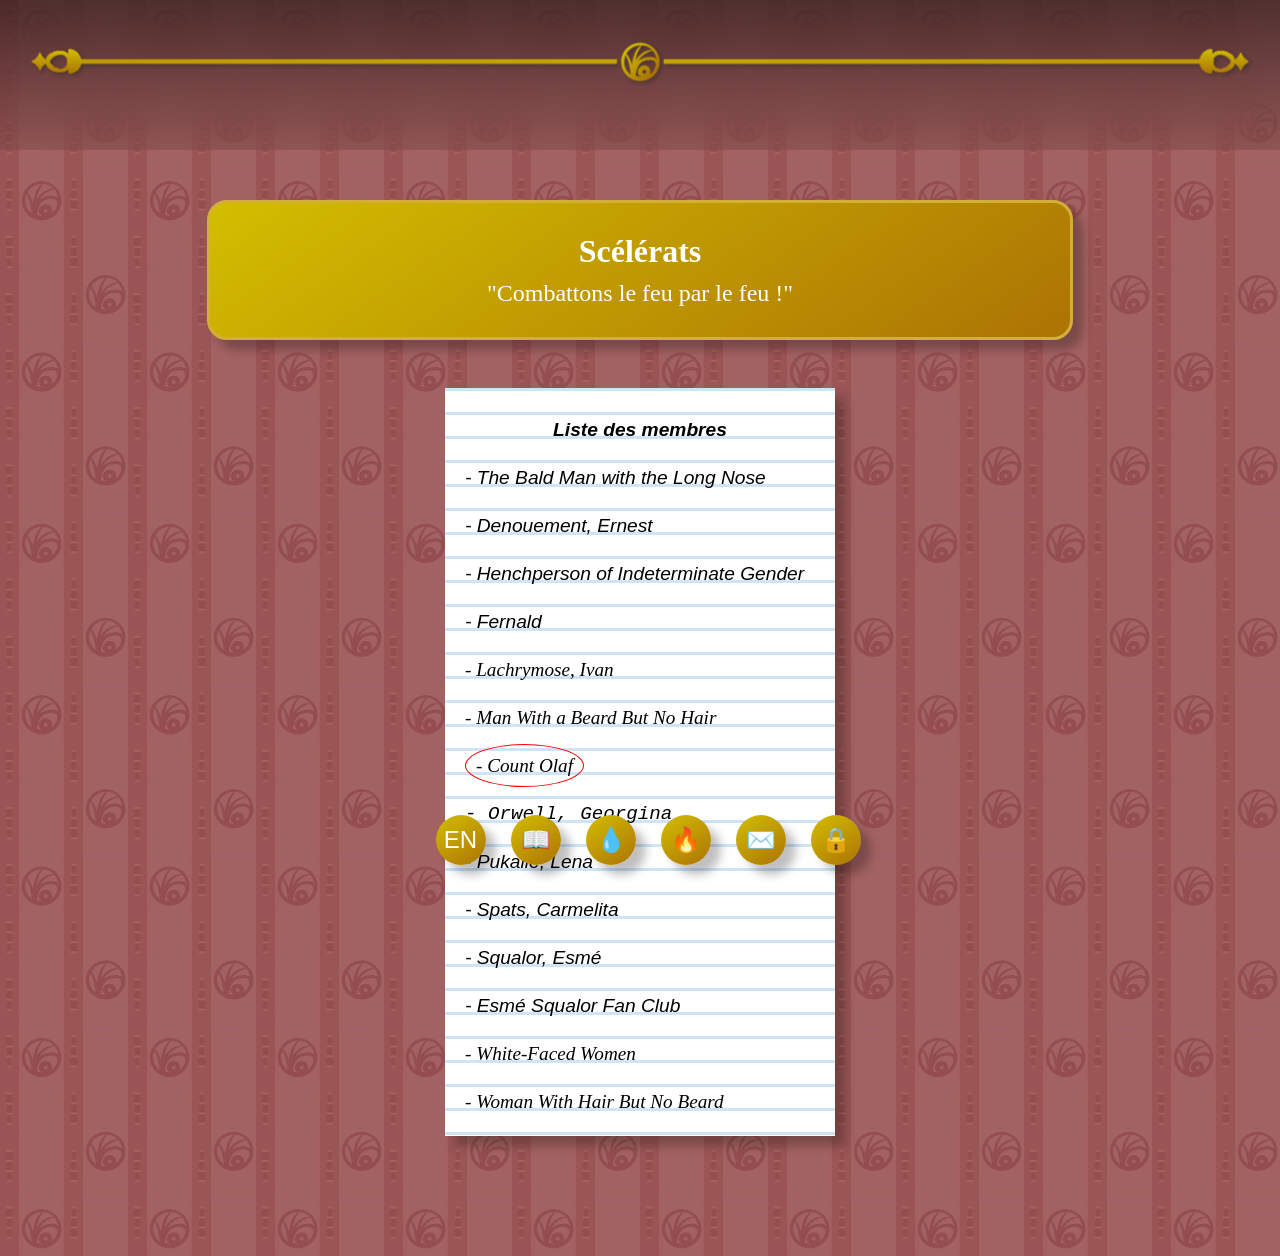
<file: fr/fire.html>
<!DOCTYPE html>
<html lang="fr">
<head>
    <meta charset="UTF-8">
    <meta name="viewport" content="width=device-width, initial-scale=1.0">
    <link rel="stylesheet" href="../style.css">
    <title>Scélérats</title>
    <style>
        body {
            background-image: url("../images/wallpaper2.png");
        }
    </style>
</head>

<body>
    <header>
            <img src="../images/header.png" alt="Header">
    </header>

    <div class="plate">
      <h1>Scélérats</h1>
      <h2>"Combattons le feu par le feu !"</h2>
    </div>
    
    <div class="paper">
      <p style="text-align: center; font-weight: bold">Liste des membres</p>
      <p style="font-family: Arial, sans-serif">- The Bald Man with the Long Nose</p>
      <p style="font-family: Verdana, sans-serif">- Denouement, Ernest</p>
      <p style="font-family: Tahoma, sans-serif">- Henchperson of Indeterminate Gender</p>
      <p style="font-family: Trebuchet MS, sans-serif">- Fernald</p>
      <p style="font-family: Times New Roman, serif">- Lachrymose, Ivan</p>
      <p style="font-family: Georgia, serif">- Man With a Beard But No Hair</p>
      <p style="font-family: Garamond, serif; border: 1px solid red; border-radius: 50%; padding: 10px; display: inline">- Count Olaf</p>
      <p style="font-family: Courier New, monospace">- Orwell, Georgina</p>
      <p style="font-family: Arial, sans-serif">- Pukalie, Lena</p>
      <p style="font-family: Verdana, sans-serif">- Spats, Carmelita</p>
      <p style="font-family: Tahoma, sans-serif">- Squalor, Esmé</p>
      <p style="font-family: Trebuchet MS, sans-serif">- Esmé Squalor Fan Club</p>
      <p style="font-family: Times New Roman, serif">- White-Faced Women</p>
      <p style="font-family: Georgia, serif">- Woman With Hair But No Beard</p>         
  </div>

  <div class="footer">
    <div class="footer-box">
        <a href="../en/fire.html">
          <div>EN</div>
          <span class="tooltip">English</span>
        </a>
      <a href="intel.html">
        <div>📖</div>
        <span class="tooltip">Renseignements</span>
      </a>
      <a href="quiet.html">
        <div>💧</div>
        <span class="tooltip">Nobles</span>
      </a>
      <a href="fire.html">
        <div>🔥</div>
        <span class="tooltip">Scélérats</span>
      </a>
      <a href="contact.html">
        <div>✉️</div>
        <span class="tooltip">Contact</span>
      </a>
      <a href="index.html">
        <div>🔒</div>
        <span class="tooltip">Verrouiller la session</span>
      </a>
    </div>
  </div>    
</body>
</html>
</file>
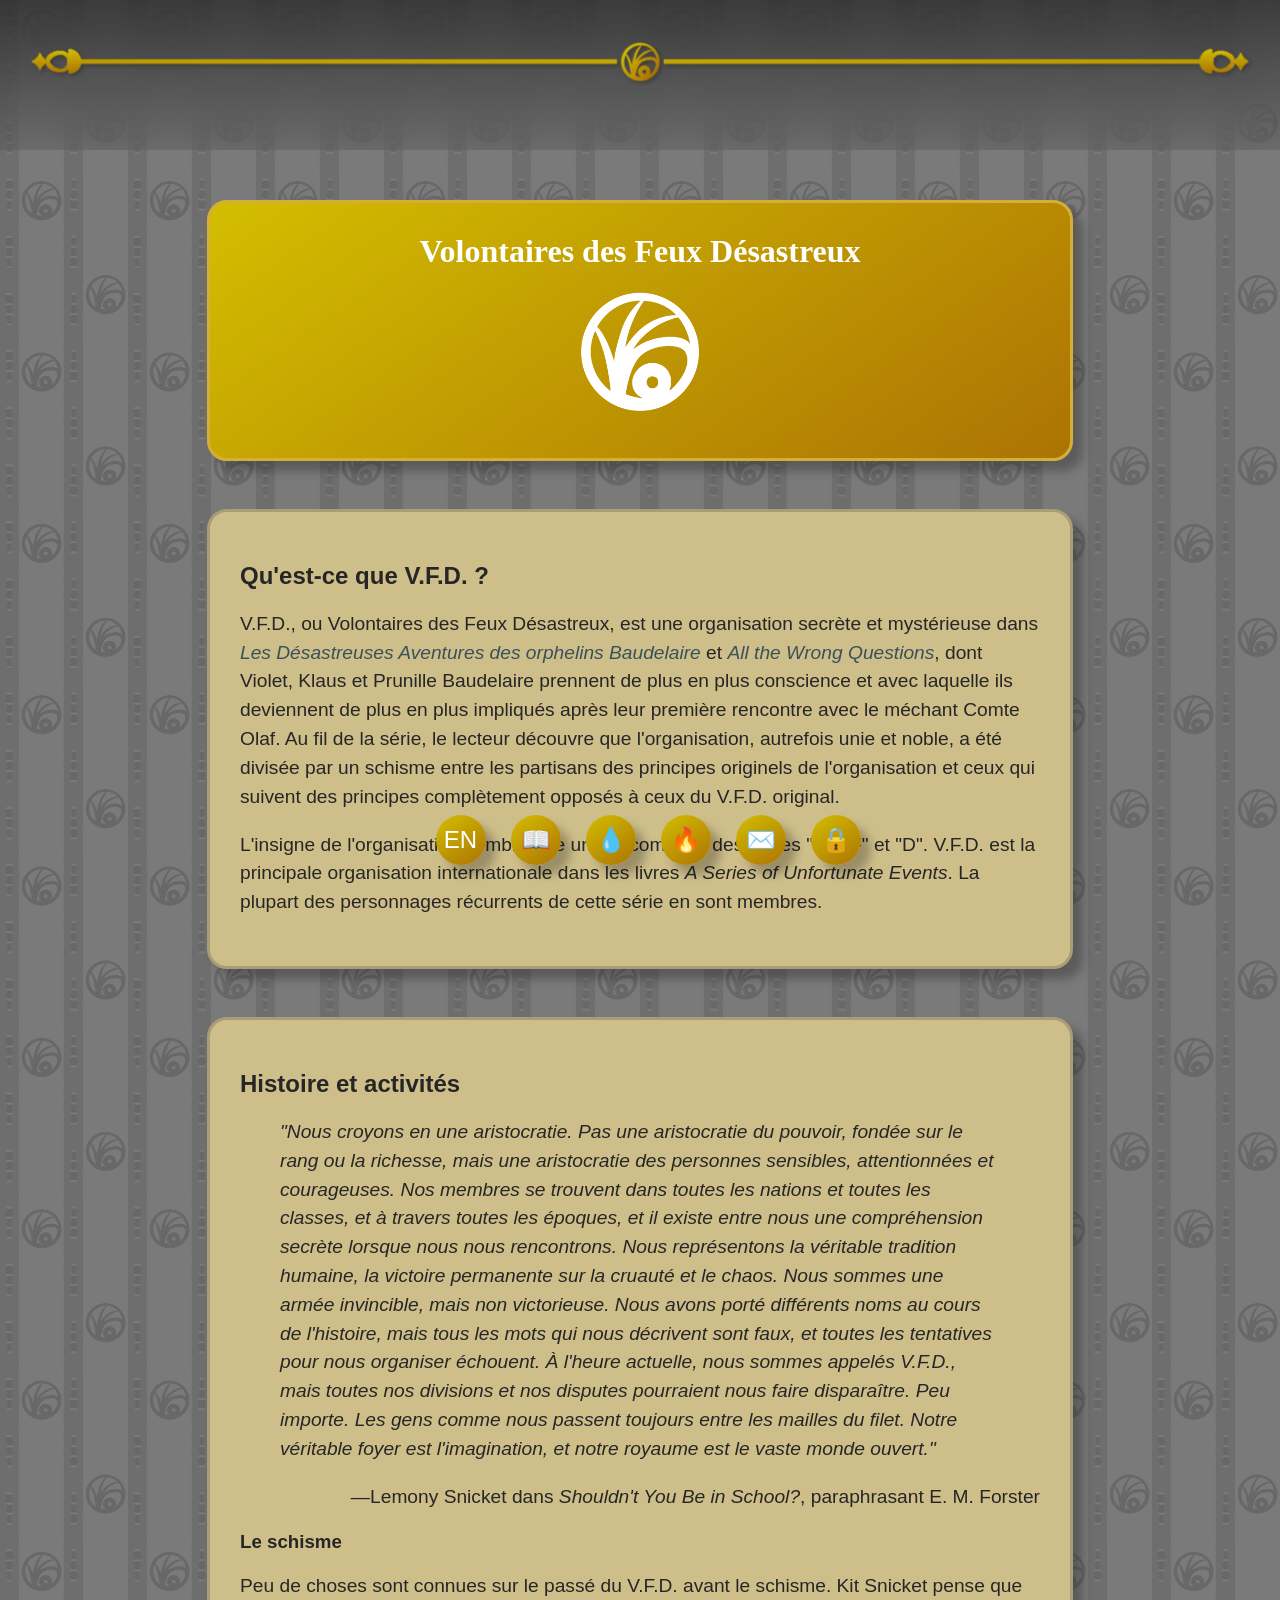
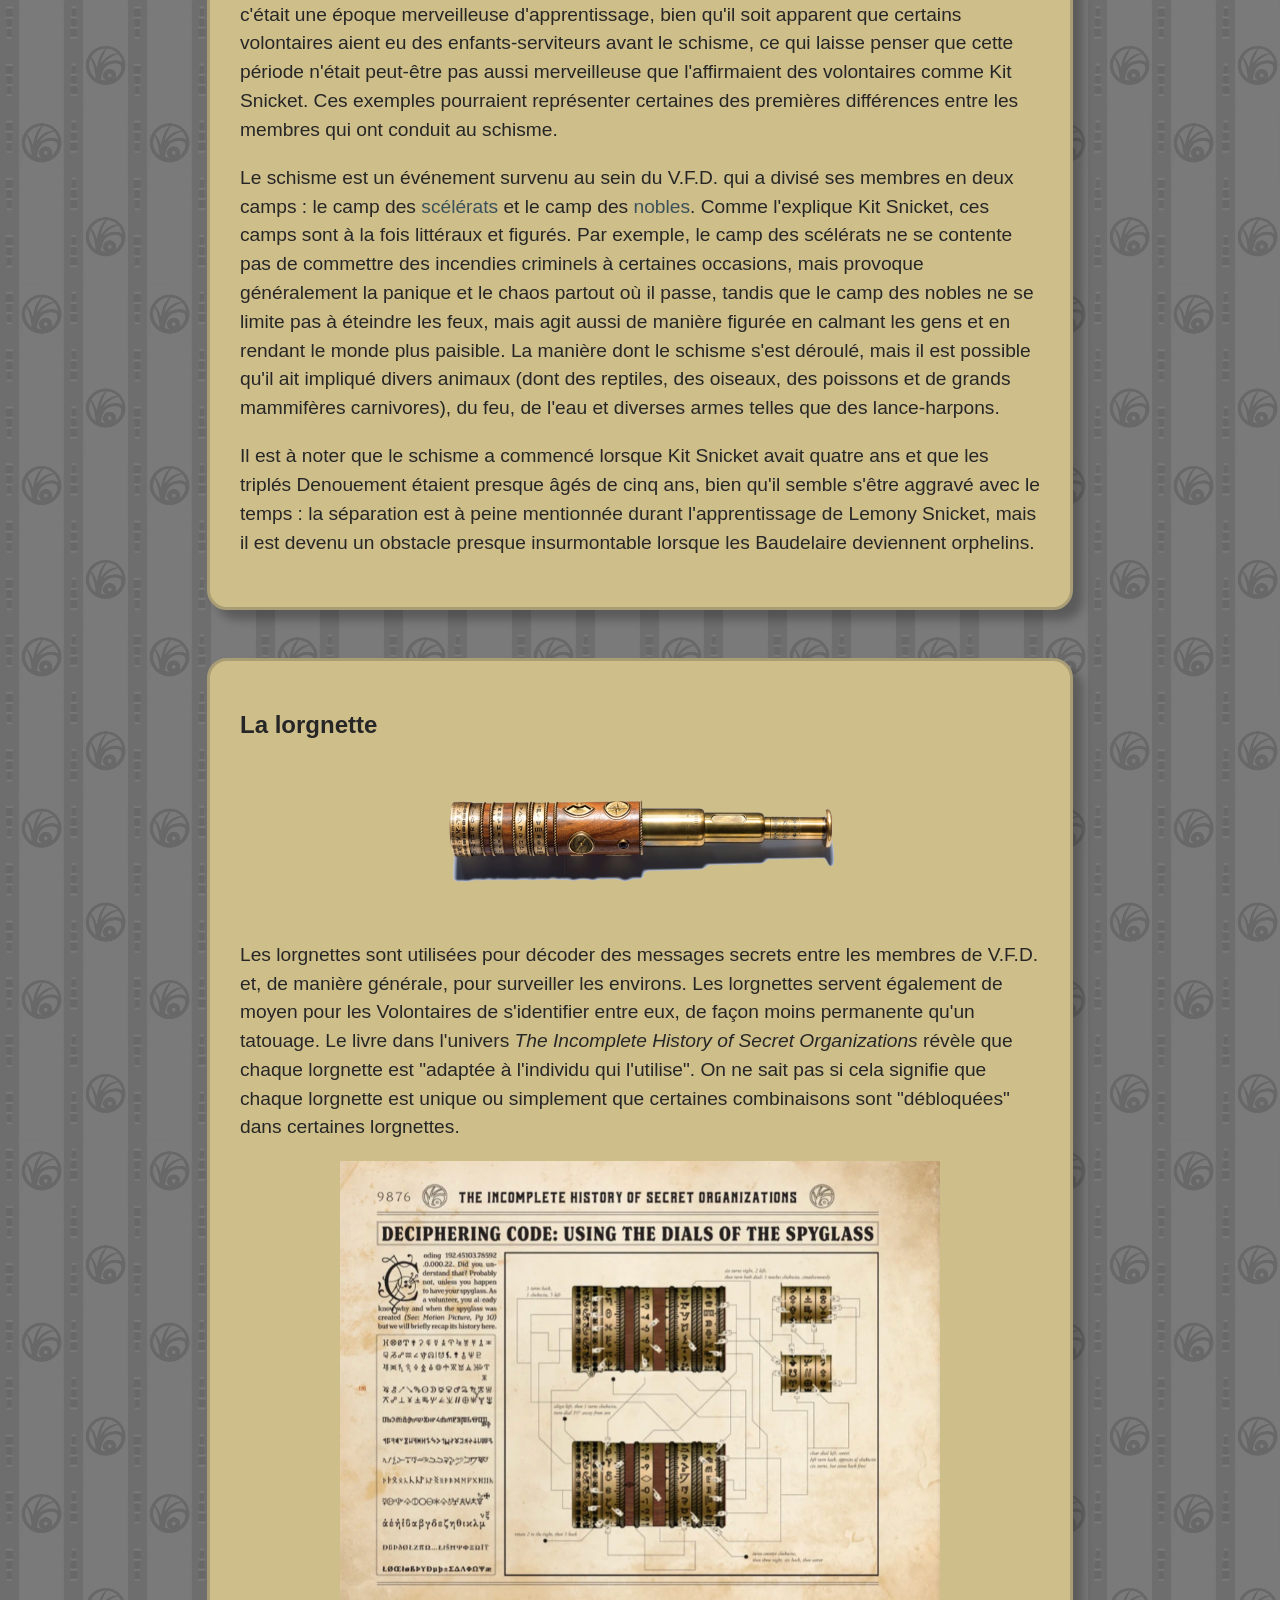
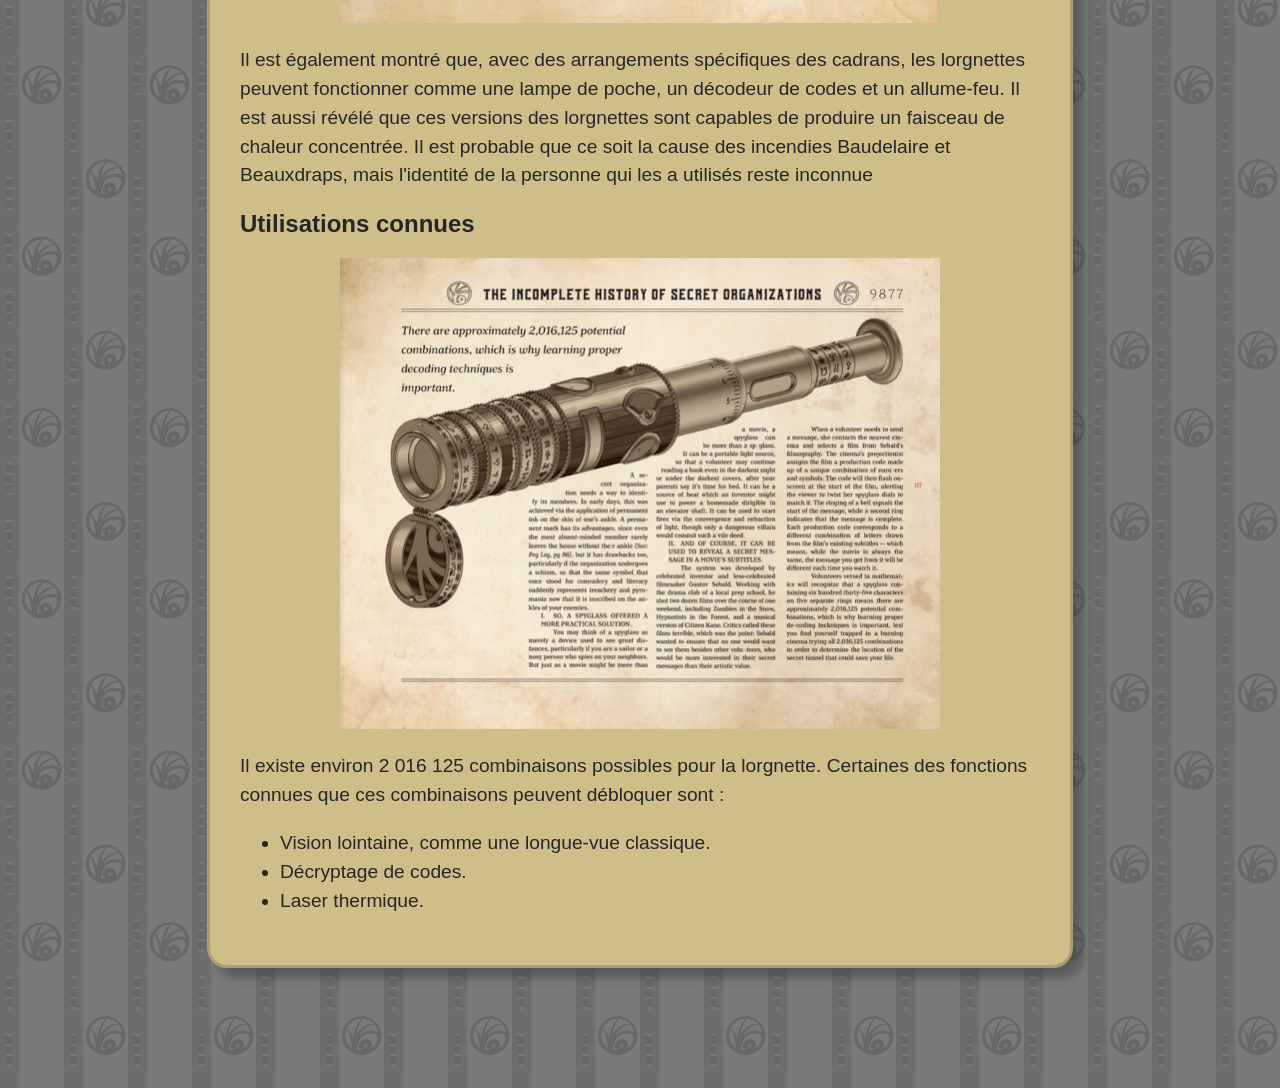
<file: fr/intel.html>
<!DOCTYPE html>
<html lang="fr">
<head>
    <meta charset="UTF-8">
    <meta name="viewport" content="width=device-width, initial-scale=1.0">
    <link rel="stylesheet" href="../style.css">
    <title>Renseignements</title>
    <style>
        body {
            background-image: url("../images/wallpaper.png");
        }
    </style>
</head>

<body>
  <header>
    <img src="../images/header.png" alt="Header">
  </header>
  
  <div class="plate">
    <h1>Volontaires des Feux Désastreux</h1>
    <img src="../images/vfd1.png" alt="VFD white logo" style="max-width: 9rem; height: auto">
  </div>
      
  <div class="board">
    <h2>Qu'est-ce que V.F.D. ?</h2>
    <p>V.F.D., ou Volontaires des Feux Désastreux, est une organisation secrète et mystérieuse dans <a href="https://fr.wikipedia.org/wiki/Les_D%C3%A9sastreuses_Aventures_des_orphelins_Baudelaire"><i>Les Désastreuses Aventures des orphelins Baudelaire</i></a> et <a href="https://en.wikipedia.org/wiki/All_the_Wrong_Questions"><i>All the Wrong Questions</i></a>, dont Violet, Klaus et Prunille Baudelaire prennent de plus en plus conscience et avec laquelle ils deviennent de plus en plus impliqués après leur première rencontre avec le méchant Comte Olaf. Au fil de la série, le lecteur découvre que l'organisation, autrefois unie et noble, a été divisée par un schisme entre les partisans des principes originels de l'organisation et ceux qui suivent des principes complètement opposés à ceux du V.F.D. original.</p>
    <p>L'insigne de l'organisation semble être un œil composé des lettres "V", "F" et "D". V.F.D. est la principale organisation internationale dans les livres <i>A Series of Unfortunate Events</i>. La plupart des personnages récurrents de cette série en sont membres.</p>
  </div>
  
  <div class="board">
    <h2>Histoire et activités</h2>
    <blockquote>"Nous croyons en une aristocratie. Pas une aristocratie du pouvoir, fondée sur le rang ou la richesse, mais une aristocratie des personnes sensibles, attentionnées et courageuses. Nos membres se trouvent dans toutes les nations et toutes les classes, et à travers toutes les époques, et il existe entre nous une compréhension secrète lorsque nous nous rencontrons. Nous représentons la véritable tradition humaine, la victoire permanente sur la cruauté et le chaos. Nous sommes une armée invincible, mais non victorieuse. Nous avons porté différents noms au cours de l'histoire, mais tous les mots qui nous décrivent sont faux, et toutes les tentatives pour nous organiser échouent. À l'heure actuelle, nous sommes appelés V.F.D., mais toutes nos divisions et nos disputes pourraient nous faire disparaître. Peu importe. Les gens comme nous passent toujours entre les mailles du filet. Notre véritable foyer est l'imagination, et notre royaume est le vaste monde ouvert."</blockquote>
    <p style="text-align: right">—Lemony Snicket dans <i>Shouldn't You Be in School?</i>, paraphrasant E. M. Forster</p>
    <h3>Le schisme</h3>
    <p>Peu de choses sont connues sur le passé du V.F.D. avant le schisme. Kit Snicket pense que c'était une époque merveilleuse d'apprentissage, bien qu'il soit apparent que certains volontaires aient eu des enfants-serviteurs avant le schisme, ce qui laisse penser que cette période n'était peut-être pas aussi merveilleuse que l'affirmaient des volontaires comme Kit Snicket. Ces exemples pourraient représenter certaines des premières différences entre les membres qui ont conduit au schisme.</p>
    <p>Le schisme est un événement survenu au sein du V.F.D. qui a divisé ses membres en deux camps : le camp des <a href="fire.html">scélérats</a> et le camp des <a href="quiet.html">nobles</a>. Comme l'explique Kit Snicket, ces camps sont à la fois littéraux et figurés. Par exemple, le camp des scélérats ne se contente pas de commettre des incendies criminels à certaines occasions, mais provoque généralement la panique et le chaos partout où il passe, tandis que le camp des nobles ne se limite pas à éteindre les feux, mais agit aussi de manière figurée en calmant les gens et en rendant le monde plus paisible. La manière dont le schisme s'est déroulé, mais il est possible qu'il ait impliqué divers animaux (dont des reptiles, des oiseaux, des poissons et de grands mammifères carnivores), du feu, de l'eau et diverses armes telles que des lance-harpons.</p>
    <p>Il est à noter que le schisme a commencé lorsque Kit Snicket avait quatre ans et que les triplés Denouement étaient presque âgés de cinq ans, bien qu'il semble s'être aggravé avec le temps : la séparation est à peine mentionnée durant l'apprentissage de Lemony Snicket, mais il est devenu un obstacle presque insurmontable lorsque les Baudelaire deviennent orphelins.</p>
  </div>

  <div class="board" style="margin: 0 auto 7.5rem auto">
    <h2>La lorgnette</h2>
    <img src="../images/spyglass.webp" alt="Spyglass" style="max-width: 50%; height: auto" class="center_iùage">
    <p>Les lorgnettes sont utilisées pour décoder des messages secrets entre les membres de V.F.D. et, de manière générale, pour surveiller les environs. Les lorgnettes servent également de moyen pour les Volontaires de s'identifier entre eux, de façon moins permanente qu'un tatouage. Le livre dans l'univers <i>The Incomplete History of Secret Organizations</i> révèle que chaque lorgnette est "adaptée à l'individu qui l'utilise". On ne sait pas si cela signifie que chaque lorgnette est unique ou simplement que certaines combinaisons sont "débloquées" dans certaines lorgnettes.</p>
    <img src="../images/spyglass_deciphering.webp" alt="Spyglass" style="max-width: 75%; height: auto" class="center_iùage">
    <p>Il est également montré que, avec des arrangements spécifiques des cadrans, les lorgnettes peuvent fonctionner comme une lampe de poche, un décodeur de codes et un allume-feu. Il est aussi révélé que ces versions des lorgnettes sont capables de produire un faisceau de chaleur concentrée. Il est probable que ce soit la cause des incendies Baudelaire et Beauxdraps, mais l'identité de la personne qui les a utilisés reste inconnue</p>
    <h2>Utilisations connues</h2>
    <img src="../images/spyglass_overview.webp" alt="Spyglass" style="max-width: 75%; height: auto" class="center_iùage">
    <P>Il existe environ 2 016 125 combinaisons possibles pour la lorgnette. Certaines des fonctions connues que ces combinaisons peuvent débloquer sont :</P>
    <ul>
      <li>Vision lointaine, comme une longue-vue classique.</li>
      <li>Décryptage de codes.</li>
      <li>Laser thermique.</li>
    </ul>
  </div>

  <div class="footer">
    <div class="footer-box">
        <a href="../en/intel.html">
          <div>EN</div>
          <span class="tooltip">English</span>
        </a>
      <a href="intel.html">
        <div>📖</div>
        <span class="tooltip">Renseignements</span>
      </a>
      <a href="quiet.html">
        <div>💧</div>
        <span class="tooltip">Nobles</span>
      </a>
      <a href="fire.html">
        <div>🔥</div>
        <span class="tooltip">Scélérats</span>
      </a>
      <a href="contact.html">
        <div>✉️</div>
        <span class="tooltip">Contact</span>
      </a>
      <a href="index.html">
        <div>🔒</div>
        <span class="tooltip">Verrouiller la session</span>
      </a>
    </div>
  </div>    
</body>
</html>
</file>
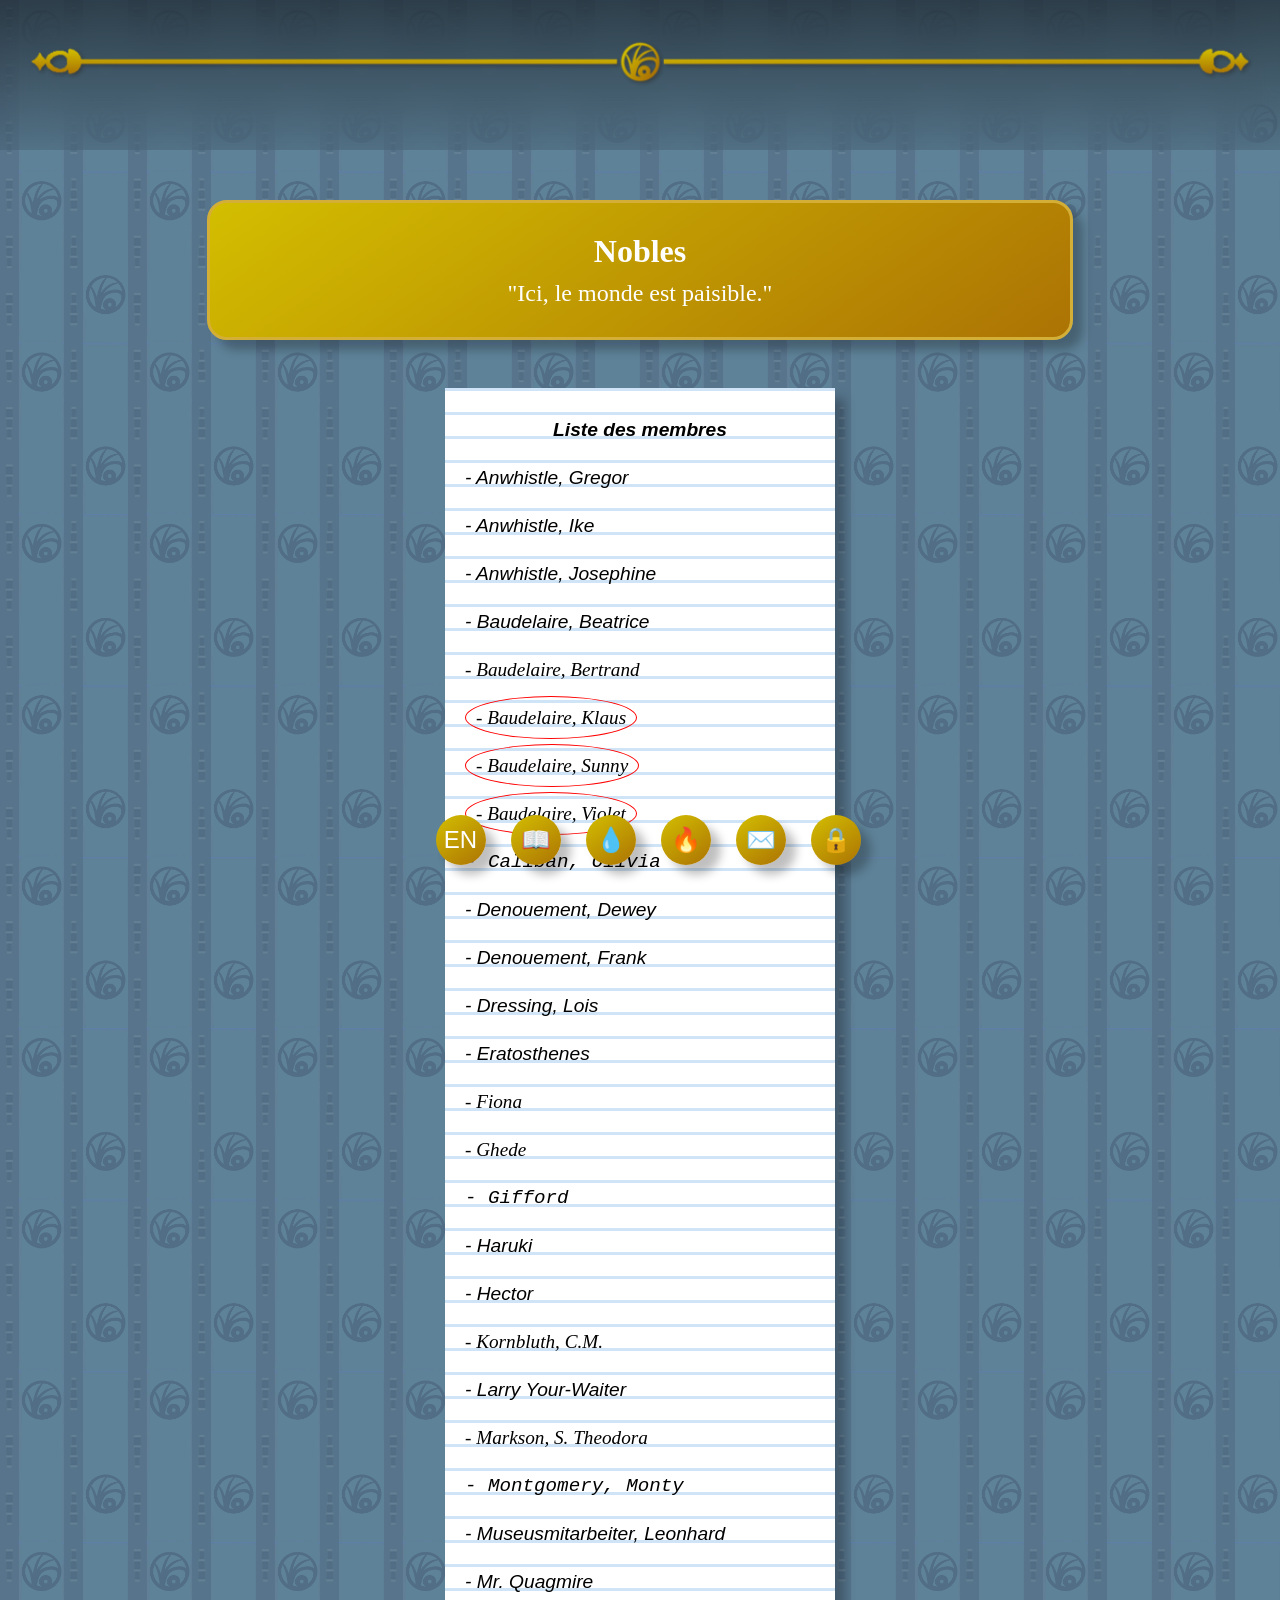
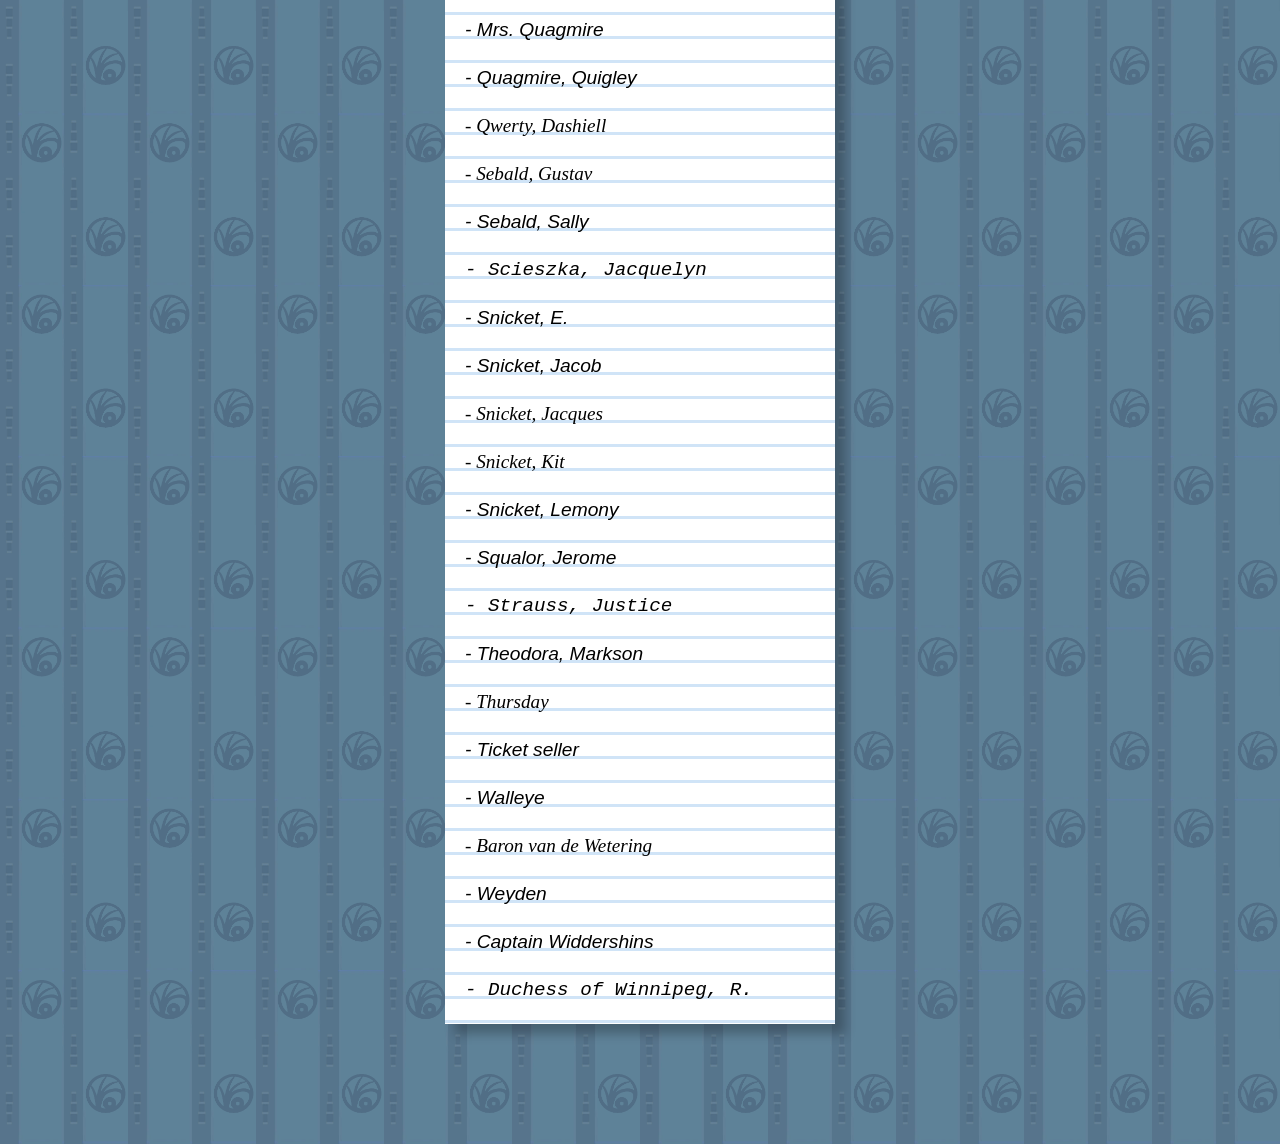
<file: fr/quiet.html>
<!DOCTYPE html>
<html lang="fr">
<head>
    <meta charset="UTF-8">
    <meta name="viewport" content="width=device-width, initial-scale=1.0">
    <link rel="stylesheet" href="../style.css">
    <title>Nobles</title>
    <style>
        body {
            background-image: url("../images/wallpaper1.png");
        }
    </style>
</head>

<body>
    <header>
            <img src="../images/header.png" alt="Header">
    </header>
    
    <div class="plate">
        <h1>Nobles</h1>
        <h2>"Ici, le monde est paisible."</h2>
    </div>

    <div class="paper">
        <p style="text-align: center; font-weight: bold">Liste des membres</p>
        <p style="font-family: Arial, sans-serif">- Anwhistle, Gregor</p>
        <p style="font-family: Verdana, sans-serif">- Anwhistle, Ike</p>
        <p style="font-family: Tahoma, sans-serif">- Anwhistle, Josephine</p>
        <p style="font-family: Trebuchet MS, sans-serif">- Baudelaire, Beatrice</p>
        <p style="font-family: Times New Roman, serif">- Baudelaire, Bertrand</p>
        <p style="font-family: Garamond, serif; border: 1px solid red; border-radius: 50%; padding: 10px; display: inline">- Baudelaire, Klaus</p><br><br>
        <p style="font-family: Garamond, serif; border: 1px solid red; border-radius: 50%; padding: 10px; display: inline; line-height: 30px">- Baudelaire, Sunny</p><br><br>
        <p style="font-family: Garamond, serif; border: 1px solid red; border-radius: 50%; padding: 10px; display: inline; line-height: 30px">- Baudelaire, Violet</p>
        <p style="font-family: Courier New, monospace">- Caliban, Olivia</p>
        <p style="font-family: Arial, sans-serif">- Denouement, Dewey</p>
        <p style="font-family: Verdana, sans-serif">- Denouement, Frank</p>
        <p style="font-family: Tahoma, sans-serif">- Dressing, Lois</p>
        <p style="font-family: Trebuchet MS, sans-serif">- Eratosthenes</p>
        <p style="font-family: Times New Roman, serif">- Fiona</p>
        <p style="font-family: Georgia, serif">- Ghede</p>
        <p style="font-family: Courier New, monospace">- Gifford</p>
        <p style="font-family: Verdana, sans-serif">- Haruki</p>
        <p style="font-family: Tahoma, sans-serif">- Hector</p>
        <p style="font-family: Times New Roman, serif">- Kornbluth, C.M.</p>
        <p style="font-family: Trebuchet MS, sans-serif">- Larry Your-Waiter</p>
        <p style="font-family: Georgia, serif">- Markson, S. Theodora</p>
        <p style="font-family: Courier New, monospace">- Montgomery, Monty</p>
        <p style="font-family: Arial, sans-serif">- Museusmitarbeiter, Leonhard</p>
        <p style="font-family: Verdana, sans-serif">- Mr. Quagmire</p>
        <p style="font-family: Tahoma, sans-serif">- Mrs. Quagmire</p>
        <p style="font-family: Trebuchet MS, sans-serif">- Quagmire, Quigley</p>
        <p style="font-family: Times New Roman, serif">- Qwerty, Dashiell</p>
        <p style="font-family: Georgia, serif">- Sebald, Gustav</p>
        <p style="font-family: Verdana, sans-serif">- Sebald, Sally</p>
        <p style="font-family: Courier New, monospace">- Scieszka, Jacquelyn</p>
        <p style="font-family: Tahoma, sans-serif">- Snicket, E.</p>
        <p style="font-family: Trebuchet MS, sans-serif">- Snicket, Jacob</p>
        <p style="font-family: Times New Roman, serif">- Snicket, Jacques</p>
        <p style="font-family: Georgia, serif">- Snicket, Kit</p>
        <p style="font-family: Verdana, sans-serif">- Snicket, Lemony</p>
        <p style="font-family: Tahoma, sans-serif">- Squalor, Jerome</p>
        <p style="font-family: Courier New, monospace">- Strauss, Justice</p>
        <p style="font-family: Arial, sans-serif">- Theodora, Markson</p>
        <p style="font-family: Times New Roman, serif">- Thursday</p>
        <p style="font-family: Verdana, sans-serif">- Ticket seller</p>
        <p style="font-family: Trebuchet MS, sans-serif">- Walleye</p>
        <p style="font-family: Georgia, serif">- Baron van de Wetering</p>
        <p style="font-family: Verdana, sans-serif">- Weyden</p>
        <p style="font-family: Tahoma, sans-serif">- Captain Widdershins</p>
        <p style="font-family: Courier New, monospace">- Duchess of Winnipeg, R.</p>        
    </div>

    <div class="footer">
      <div class="footer-box">
        <a href="../en/quiet.html">
          <div>EN</div>
          <span class="tooltip">English</span>
        </a>
        <a href="intel.html">
          <div>📖</div>
          <span class="tooltip">Renseignements</span>
        </a>
        <a href="quiet.html">
          <div>💧</div>
        <span class="tooltip">Nobles</span>
      </a>
      <a href="fire.html">
        <div>🔥</div>
        <span class="tooltip">Scélérats</span>
        </a>
        <a href="contact.html">
          <div>✉️</div>
          <span class="tooltip">Contact</span>
        </a>
        <a href="index.html">
          <div>🔒</div>
          <span class="tooltip">Verrouiller la session</span>
        </a>
      </div>
    </div>    
</body>
</html>
</file>
<file: style.css>
* {
  font-family: 'Helvetica', 'Arial', sans-serif;
}

.board {
  background: #CEBE8A;
  padding: 30px;
  max-width: 800px;
  width: 100%;
  border-radius: 20px;
  border: 3px solid #A99D76;
  margin: 0 auto 3rem auto;
  box-shadow: 10px 10px 10px rgba(0, 0, 0, 0.25);
  z-index: 1;
  text-align: center;
}

.board a, blockquote, form, p, ul {
  font-size: 1.2rem;
  line-height: 28.8px;
  position: relative;
  z-index: 5;
}

.board blockquote {
  font-style: italic;
  text-justify: inter-word;
}

.board a {
  color: #3A515B;
  text-decoration: none;
}

.board a:hover {
  text-decoration: underline;
}
.board blockquote, .board label, .board p, .board h1, .board h2, .board h3, .board ul {
  color: #262626;
  text-align: left;
}

body {
  color: #E6E6E6;
  background-size: 10%;
}

button {
  margin-top: 10px;
  padding: 10px 20px;
  background-color: #4CAF50;
  color: white;
  border: 2px solid #306D32;
  border-radius: 5px;
  cursor: pointer;
  width: 100%;
  max-width: 300px;
  box-shadow: 10px 10px 10px rgba(0, 0, 0, 0.25);
}

button:hover {
  background-color: #45a049;
}

.content {
  margin: 200px auto 20px auto;
  justify-content: center;
  align-items: center;
  text-align: center;
  max-width: 800px;
  padding: 20px;
  width: 100%;
  height: calc(100% - 320px);
}

.footer-box a {
  text-decoration: none;
}

.footer {
  position: fixed;
  bottom: 25px;
  display: flex;
  justify-content: center;
  align-items: center;
  background-color: rgba(255, 255, 255, 0);
  width: 100%;
  padding: 10px 0;
  z-index: 10;
}

.footer-box {
  display: flex;
  justify-content: center;
  gap: 25px;
  width: auto;
}

.footer-box div {
  display: flex;
  justify-content: center;
  align-items: center;
  width: 50px;
  height: 50px;
  border-radius: 50%;
  background: linear-gradient(145deg, #D3BE00, #AC7304);
  font-size: 24px;
  color: white;
  cursor: pointer;
  box-shadow: 10px 10px 10px rgba(0, 0, 0, 0.25);
}

header {
  position: fixed;
  top: 0;
  left: 0;
  width: 100%;
  display: flex;
  justify-content: center;
  align-items: flex-start;
  padding: 0 2%;
  box-sizing: border-box;
  text-align: center;
  height: 200px;
  z-index: 10;
}

header::before {
  content: '';
  position: absolute;
  top: 0;
  left: 0;
  width: 100%;
  height: 75%;
  backdrop-filter: blur(25px);
  background: linear-gradient(to bottom, rgba(0, 0, 0, 0.5), rgba(0, 0, 0, 0.1));
  -webkit-backdrop-filter: blur(15px);
  z-index: -1;
}

header img {
  width: 100%;
  height: auto;
  max-height: 150px;
  display: block;
  margin: 0 auto;
  padding-top: 34px;
}

input[type="password"] {
  margin-top: 20px;
  padding: 10px;
  width: 100%;
  max-width: 300px;
  border: 1px solid #ccc;
  border-radius: 5px;
  box-shadow: 10px 10px 10px rgba(0, 0, 0, 0.25);
}

input.error {
  animation: shake 0.5s ease-in-out;
  border-color: red;
}

@keyframes shake {
  0% { transform: translateX(0); }
  25% { transform: translateX(-5px); }
  50% { transform: translateX(5px); }
  75% { transform: translateX(-5px); }
  100% { transform: translateX(0); }
}

.paper {
  width: 350px;
  background-color: white;
  padding: 9px 20px 0px 20px;
  font-family: 'Times New Roman', serif;
  overflow-y: auto;
  position: relative;
  margin: 0 auto 7.5rem auto;
  box-shadow: 10px 10px 10px rgba(0, 0, 0, 0.25);
  z-index: 1;
  text-align: left;
}

.paper::before {
  content: '';
  display: block;
  position: absolute;
  top: 0;
  left: 0;
  width: 100%;
  height: 100%;
  background-image: repeating-linear-gradient(to bottom, #d0e4f7 0px, #d0e4f7 3px, transparent 1px, transparent 24px);
  z-index: -1;
}

.paper p {
  color: #000000;
  font-size: 1.2rem;
  line-height: 28.8px;
  font-style: italic;
  position: relative;
  z-index: 5;
}

.plate {
  background: linear-gradient(145deg, #D3BE00, #AC7304);
  padding: 30px;
  max-width: 800px;
  width: 100%;
  border-radius: 20px;
  text-align: center;
  border: 3px solid #d4af37;
  margin: 200px auto 3rem auto;
  box-shadow: 10px 10px 10px rgba(0, 0, 0, 0.25);
}

.plate h1, .plate h2 {
  color: #fff;
  font-family: 'Georgia', serif;
  margin: 0;
}

.plate h1 {
  margin-bottom: 10px;
}

.plate h2 {
  font-weight: lighter;
}

.tooltip {
  position: absolute;
  bottom: 103%;
  left:50%;
  transform: translateX(-50%);
  background-color: rgba(0, 0, 0, 0.7);
  color: white;
  padding: 5px 10px;
  border-radius: 5px;
  font-size: 14px;
  opacity: 0;
  transition: opacity 0.3s ease-in-out, visibility 0.3s ease-in-out;
  background: radial-gradient(circle, #BC9202 50%, #AC7304 100%);
  z-index: 20;
  white-space: nowrap;
  pointer-events: none;
  box-shadow: 10px 10px 10px rgba(0, 0, 0, 0.25);
}

a:hover .tooltip {
  opacity: 1;
}

.submitbutton {
  padding: 10px 20px;
  border: 2px solid #AFAFAF;
  border-radius: 5px;
  cursor: pointer;
  margin: 0 auto;
  z-index: 2;
}

.submitbutton:hover {
  background-color: #E5E5E5;
}

.submit-container {
  position: absolute;
  left: 50%;
  -ms-transform: translate(-50%, -30%);
  transform: translate(-50%, -30%);
}
</file>
